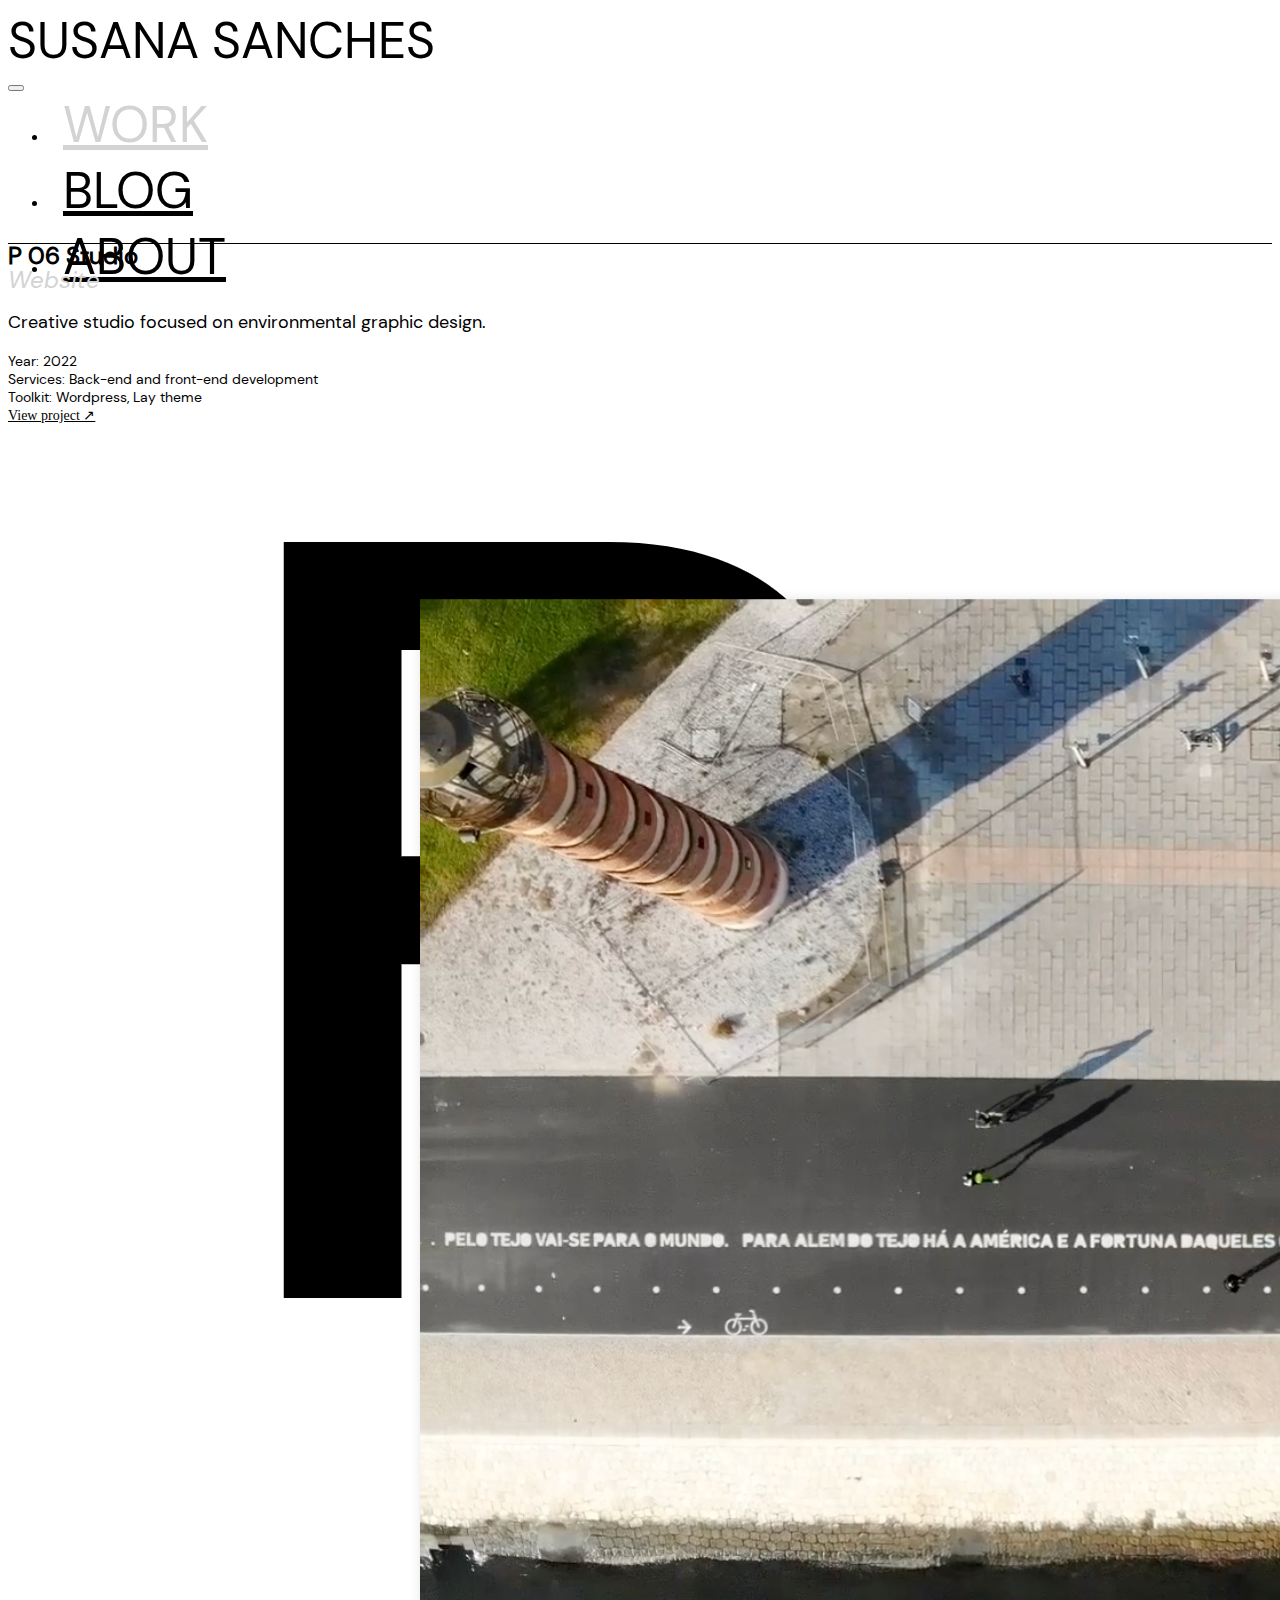
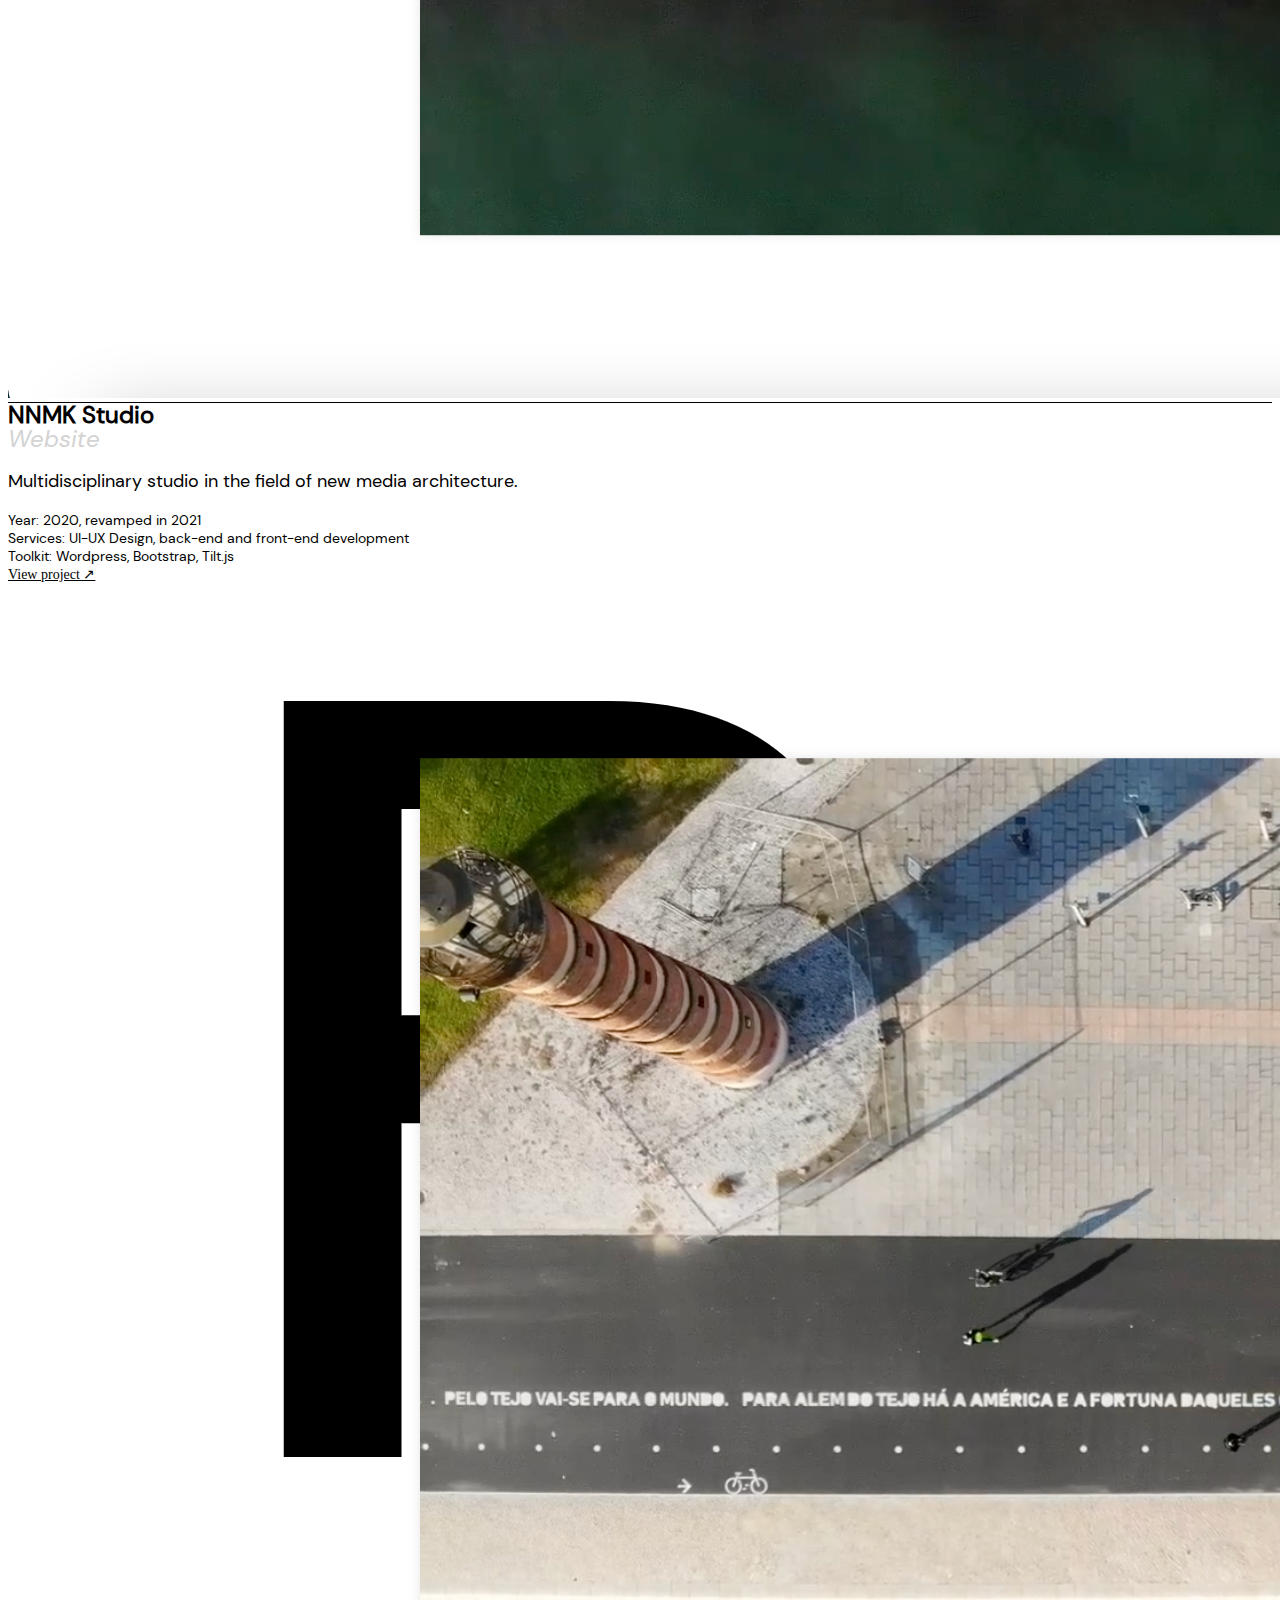
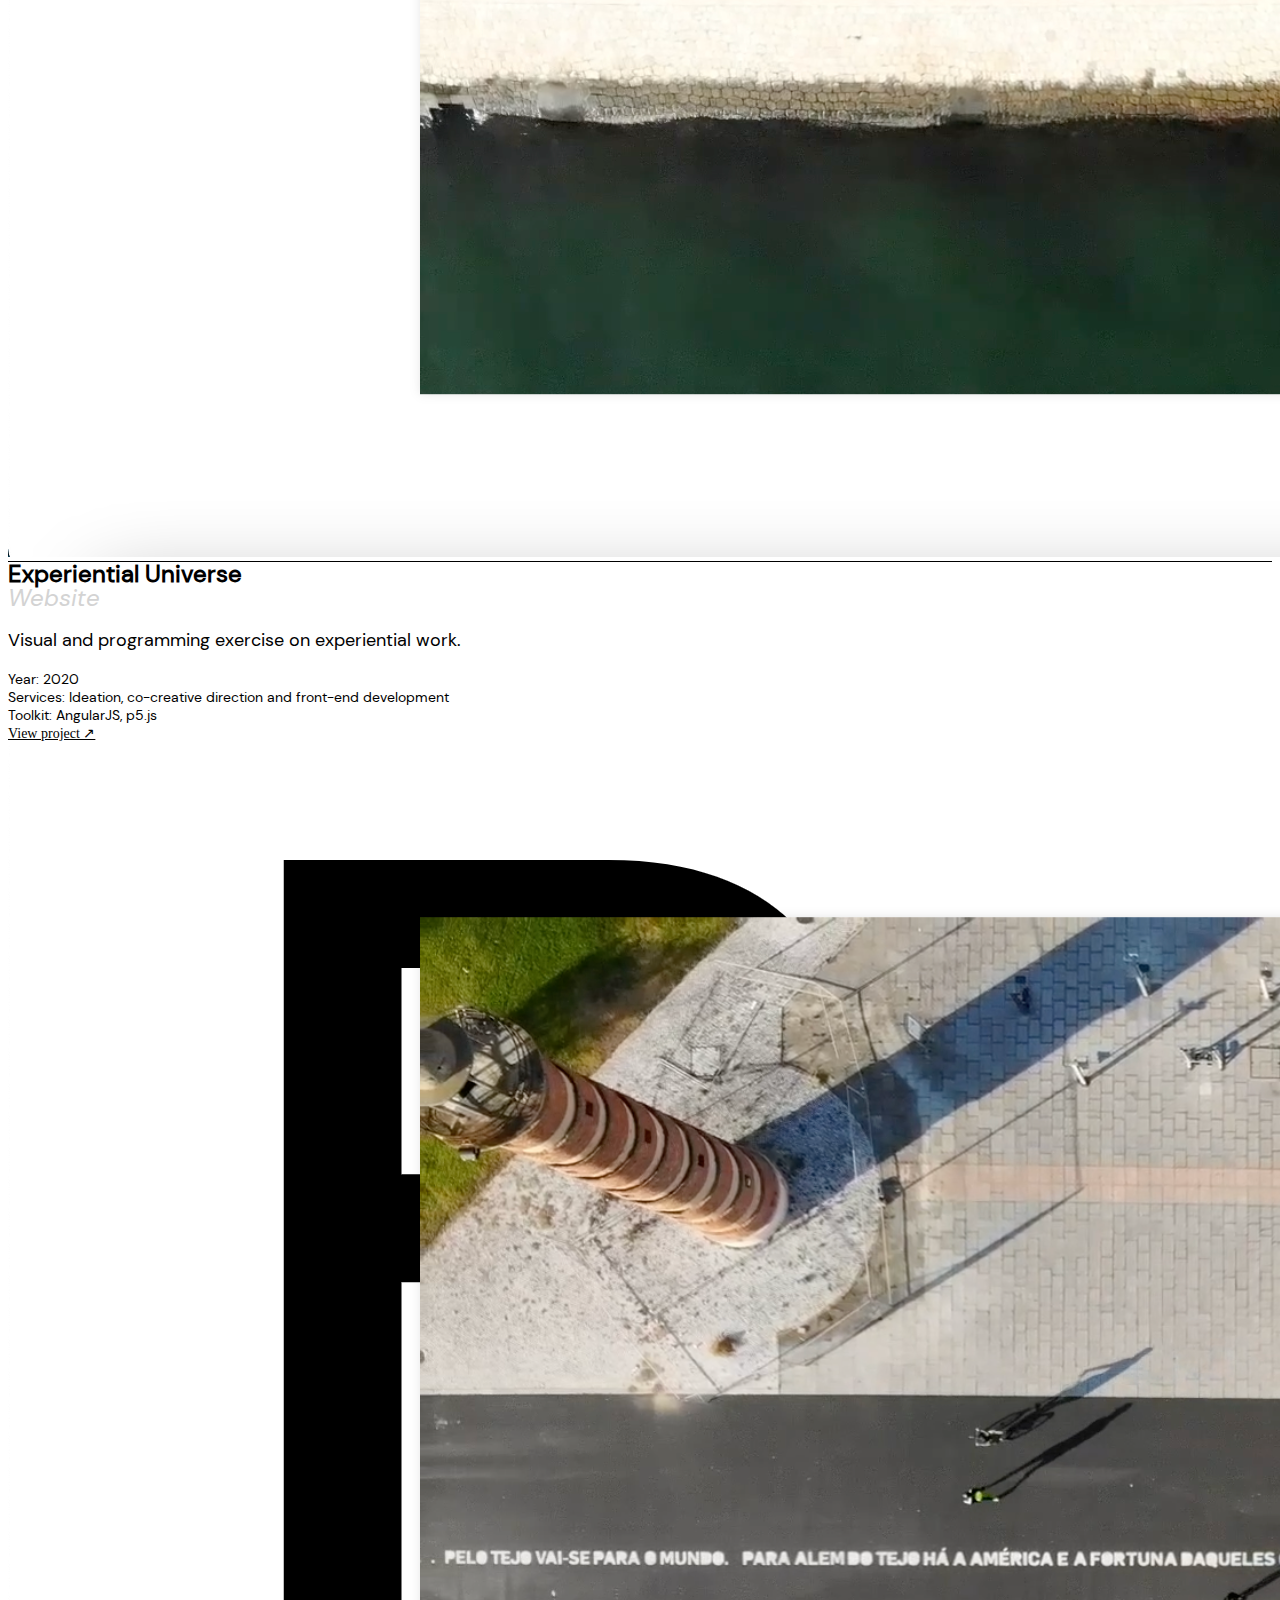
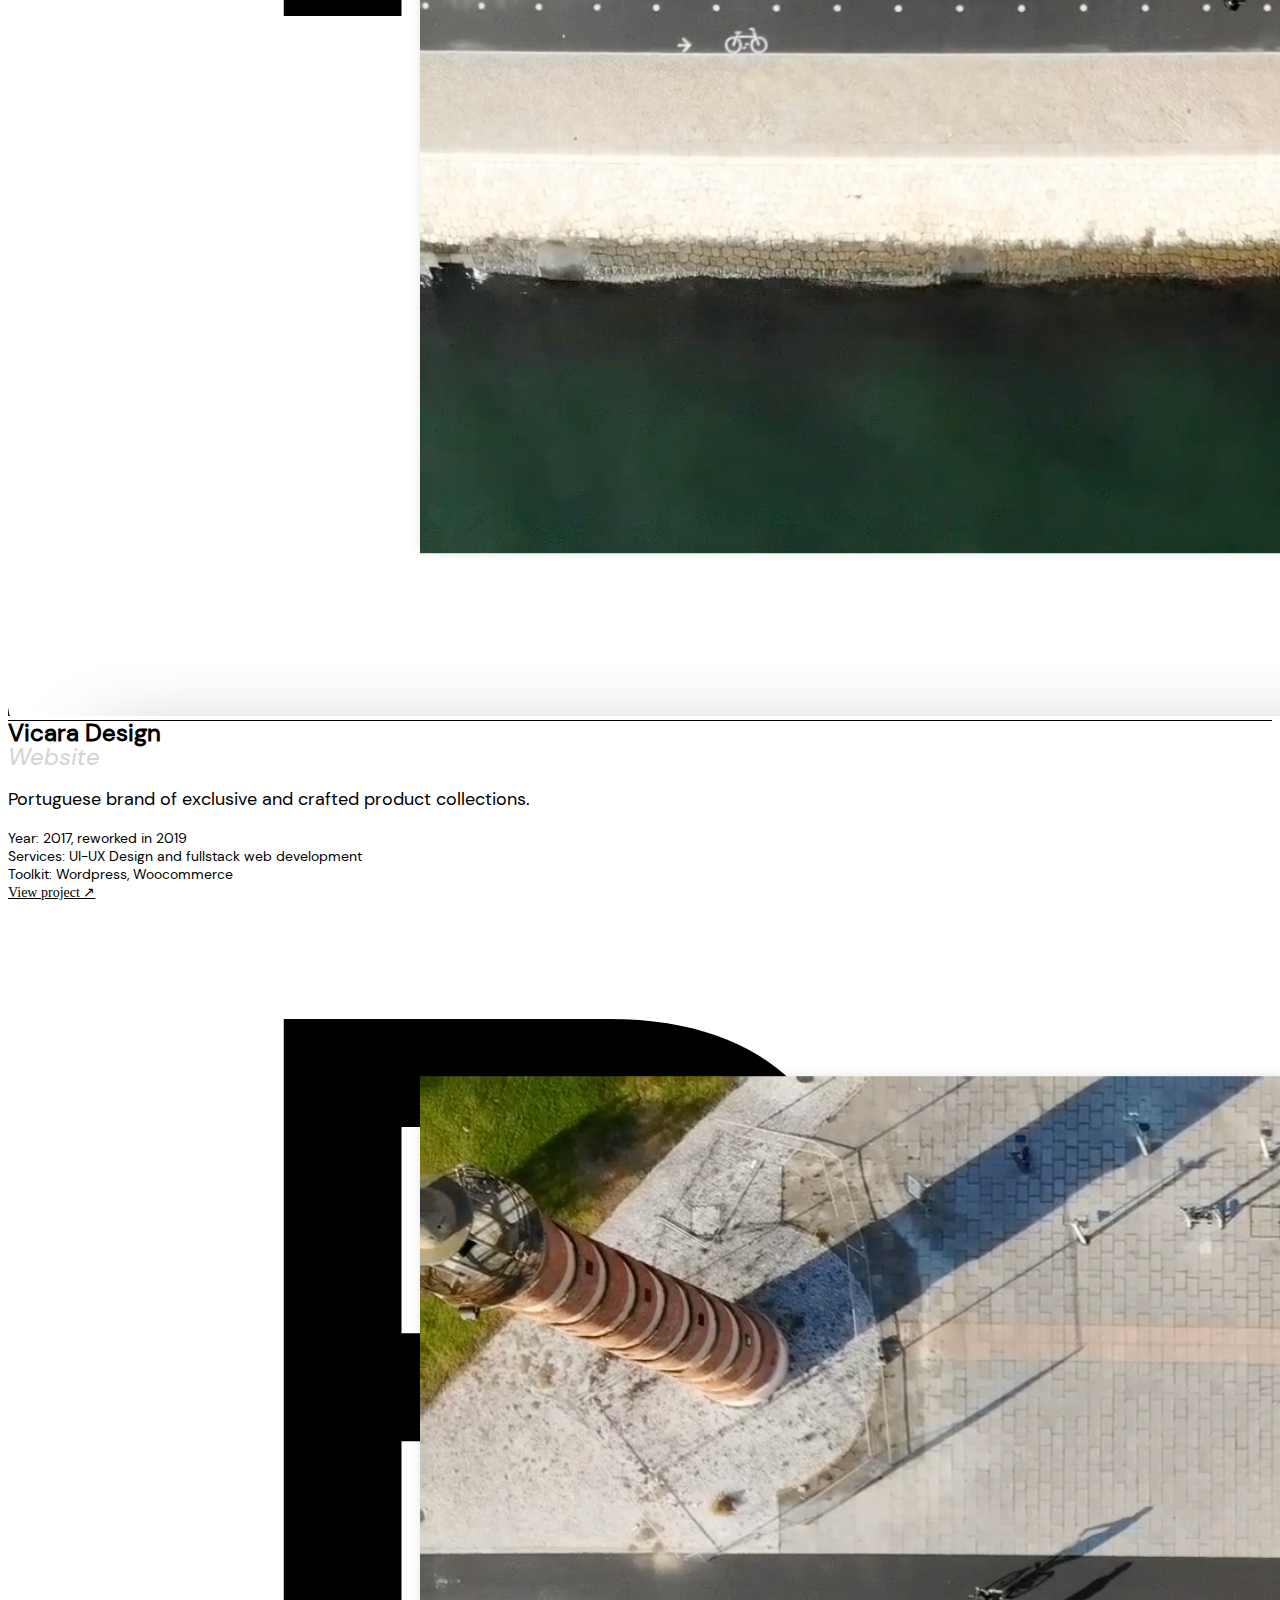
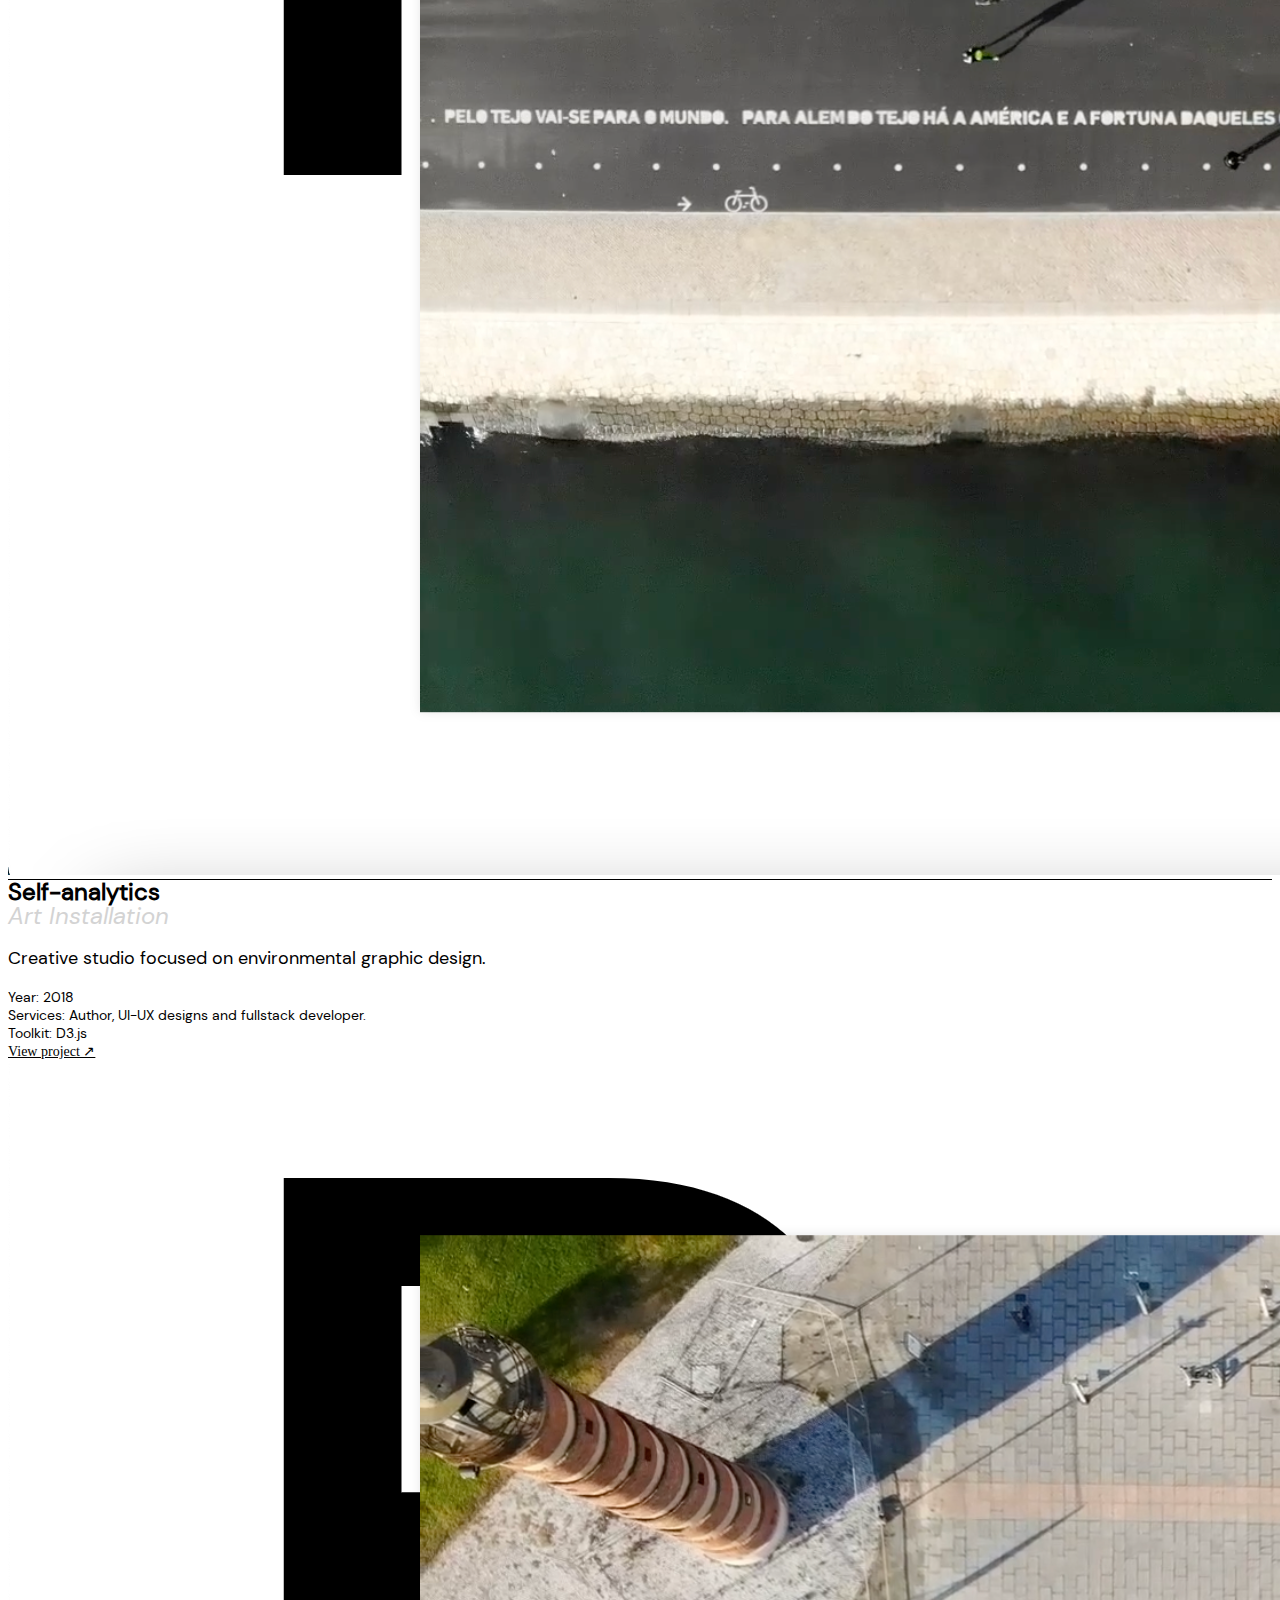
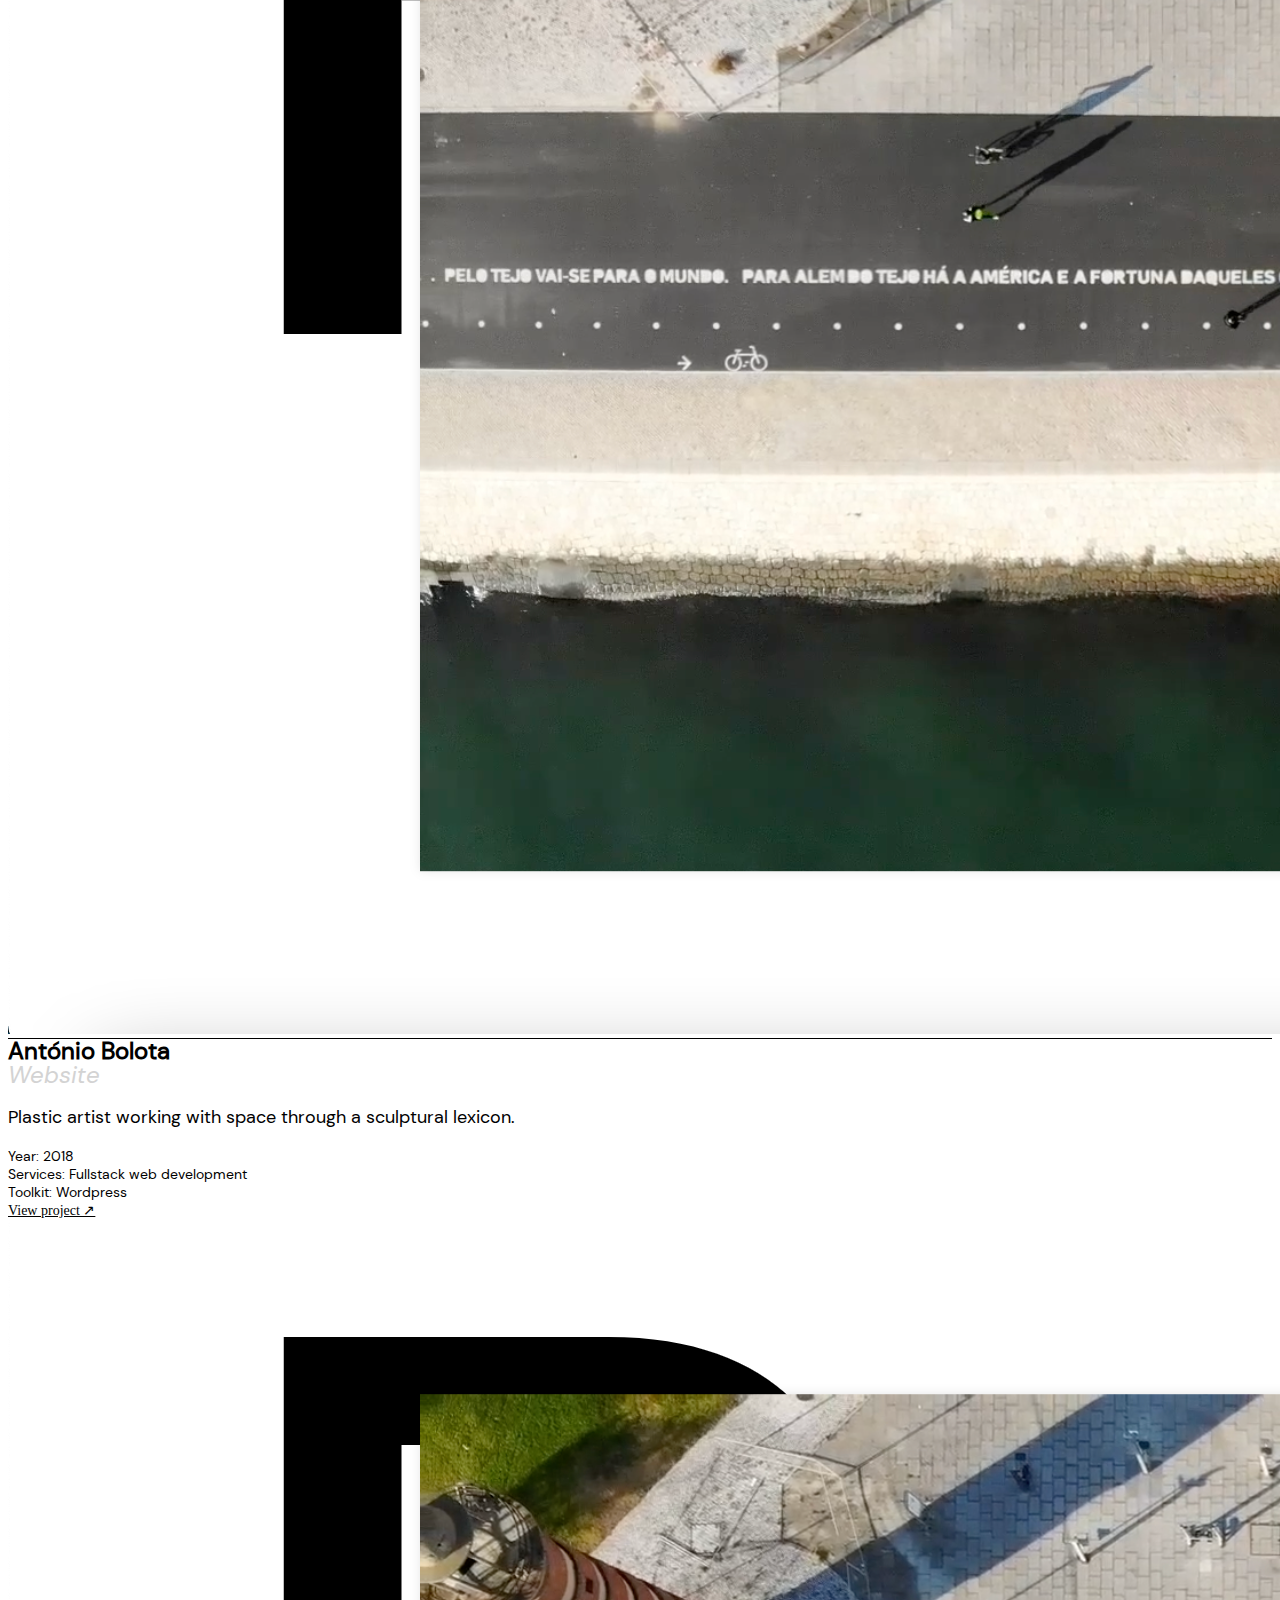
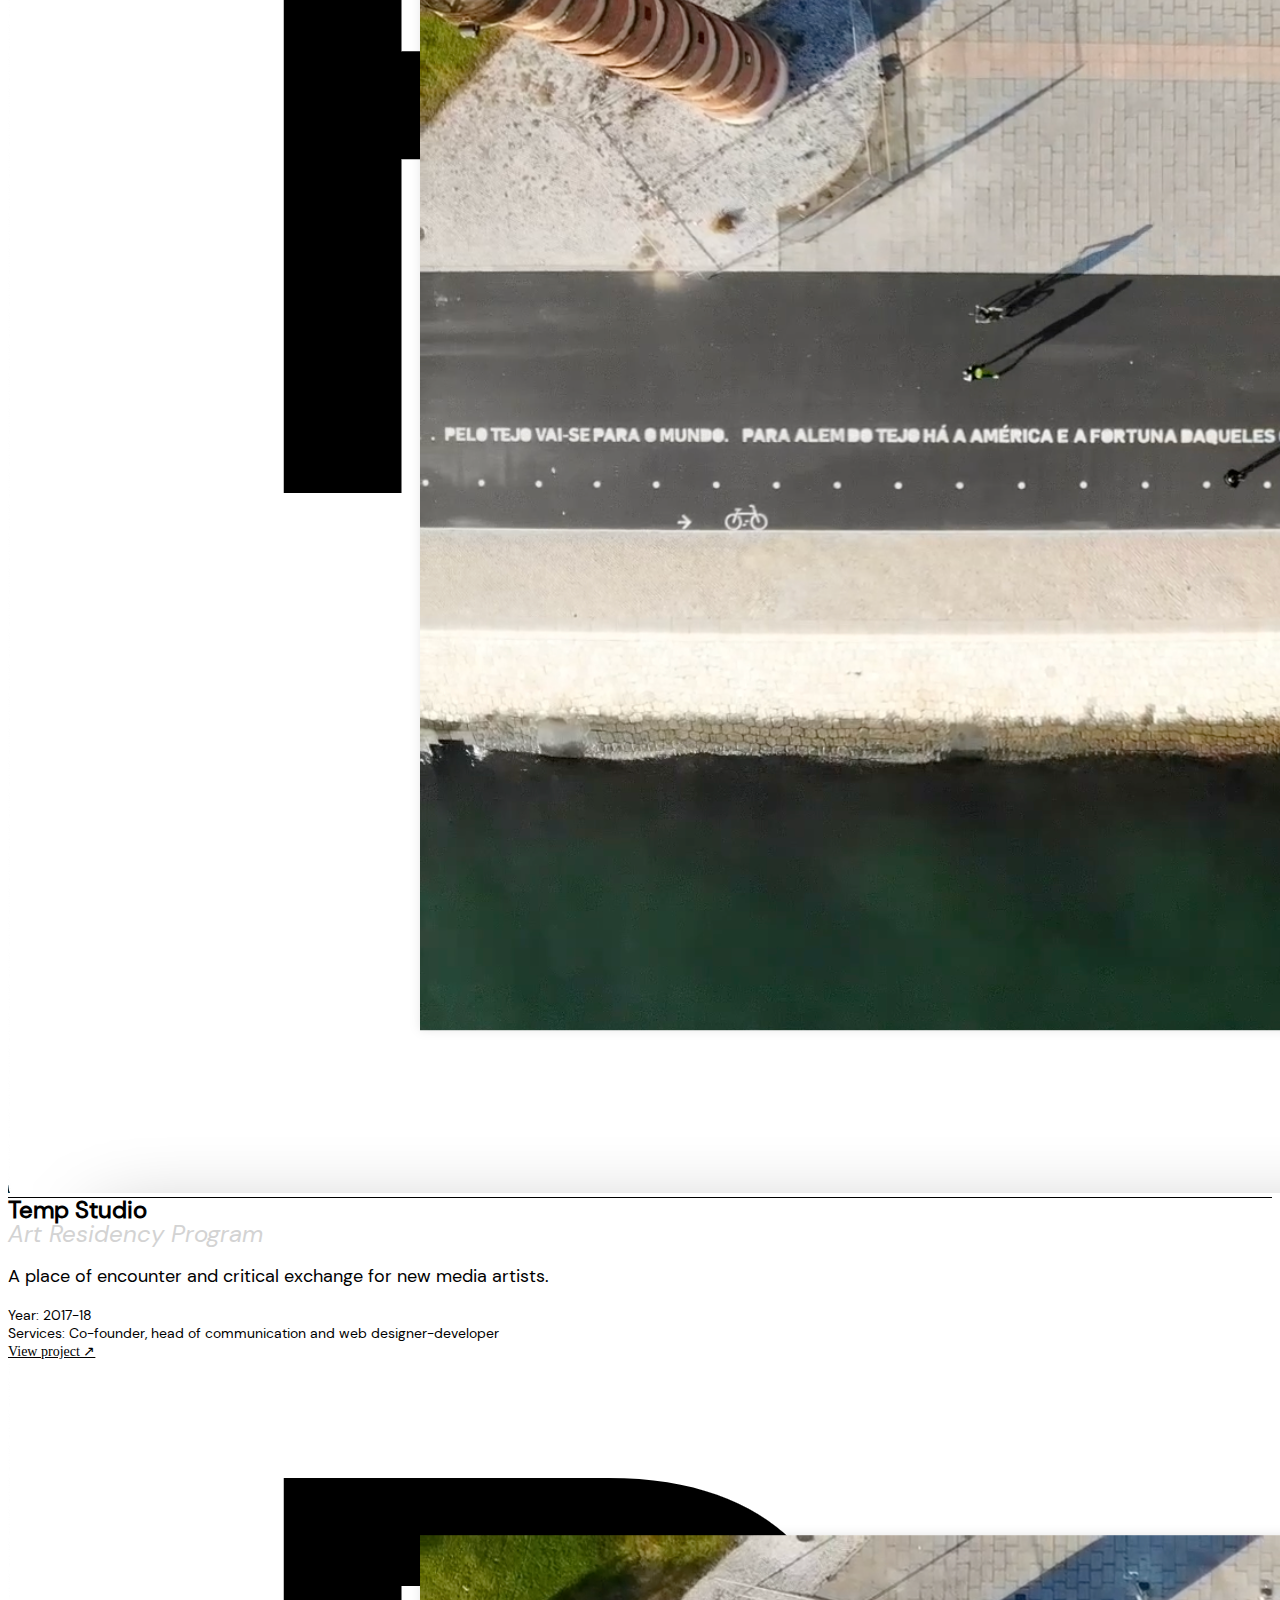
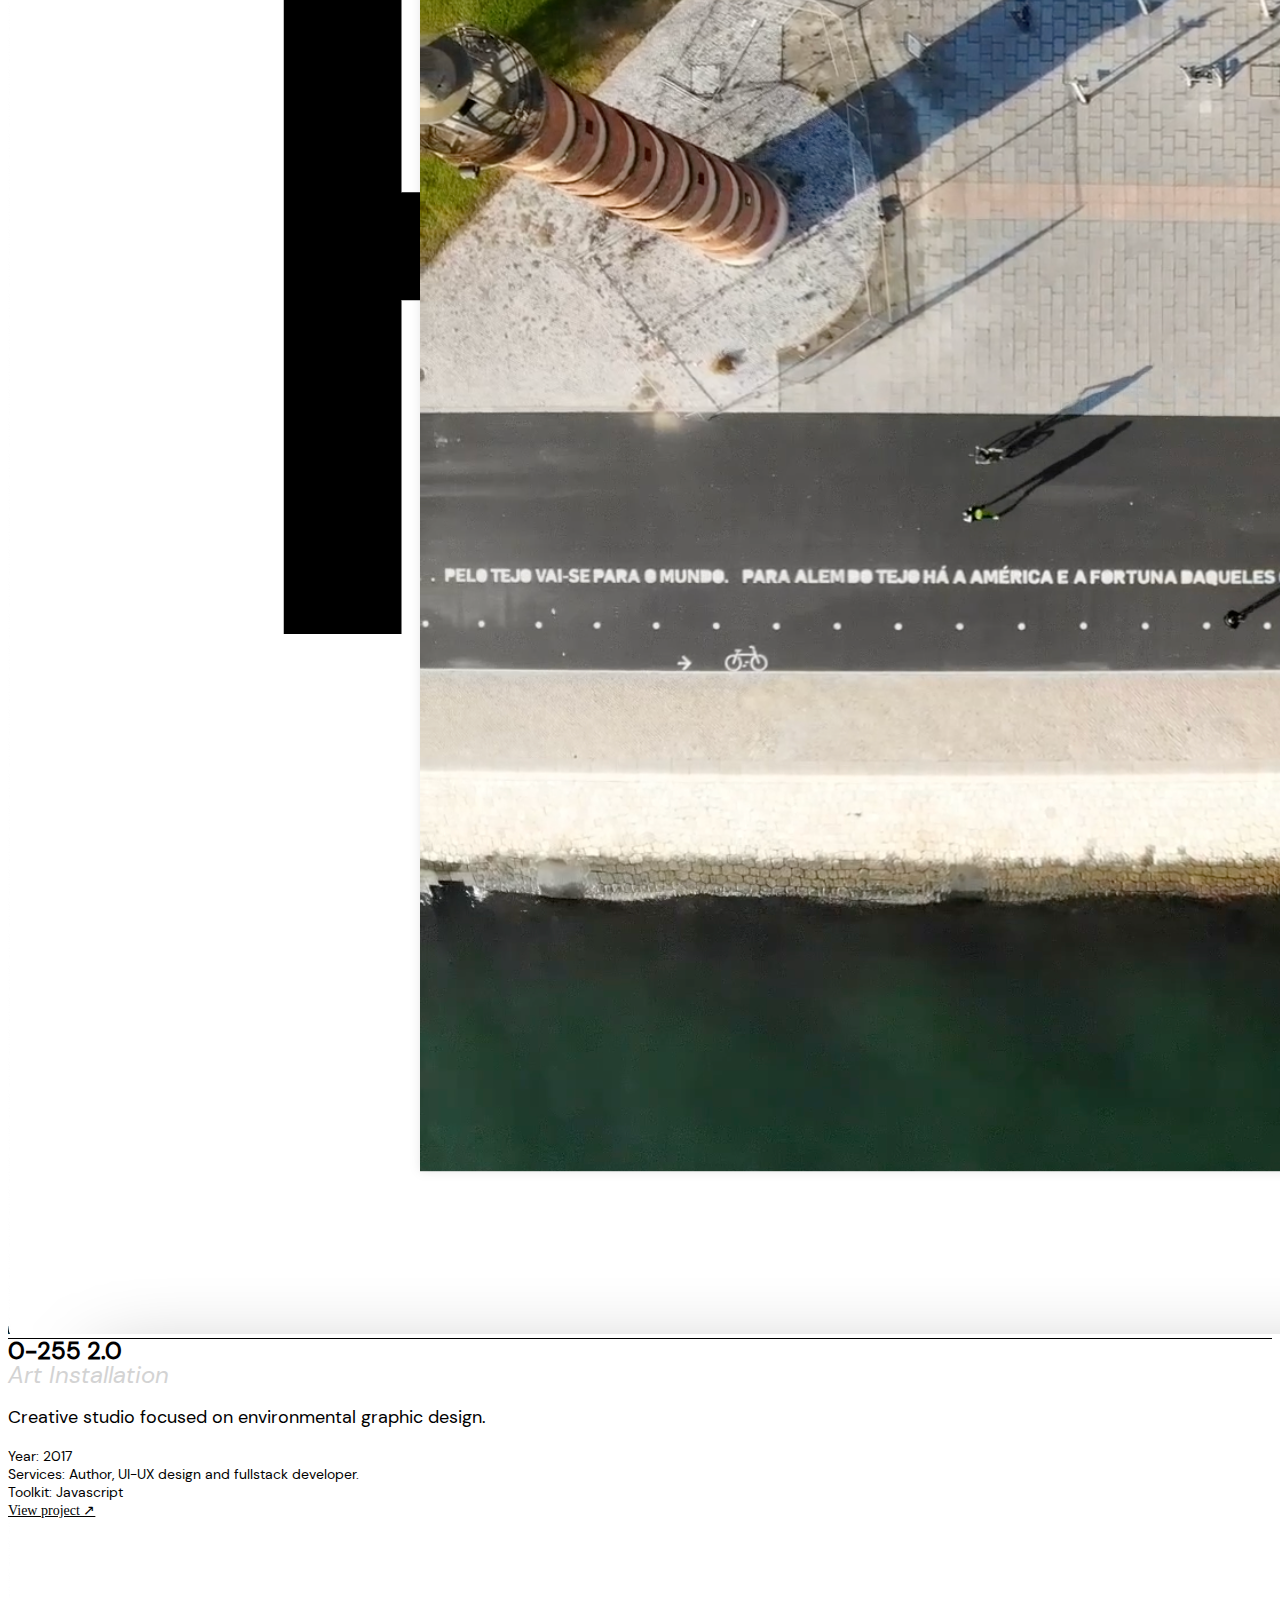
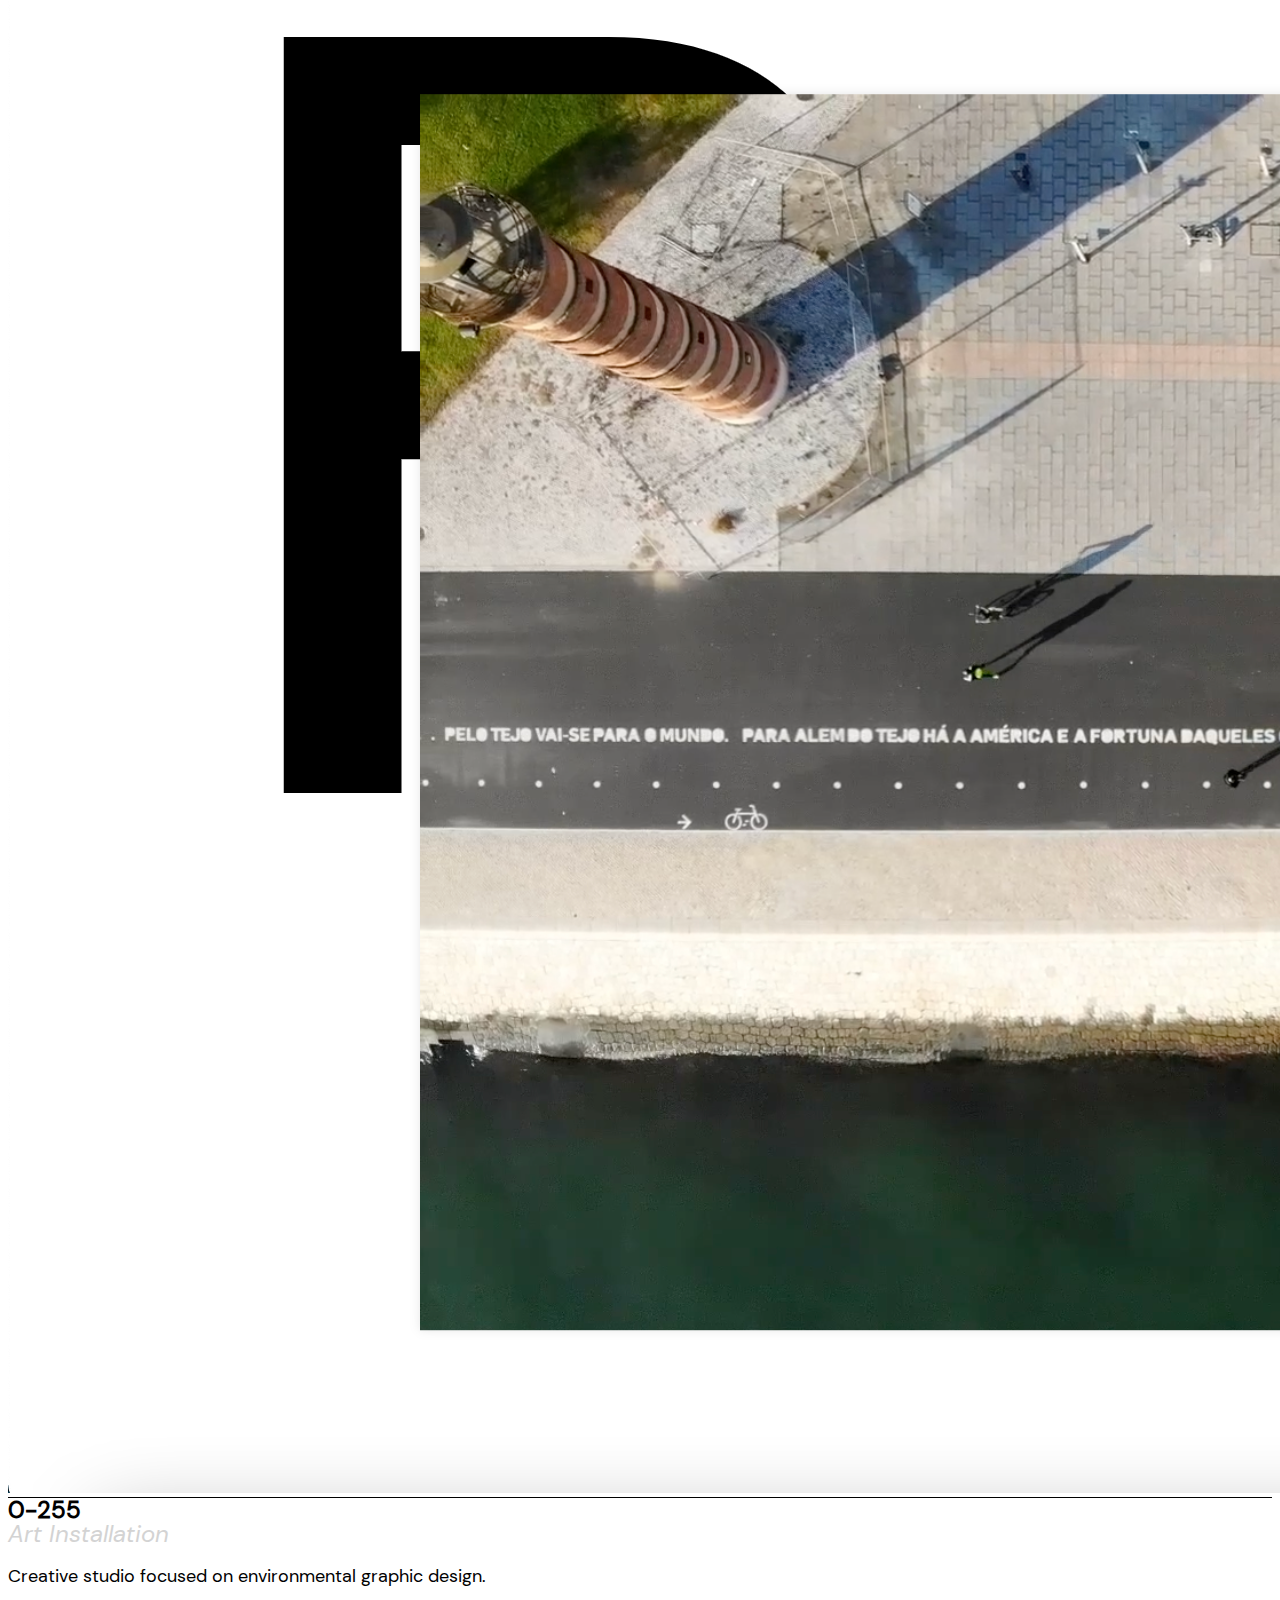
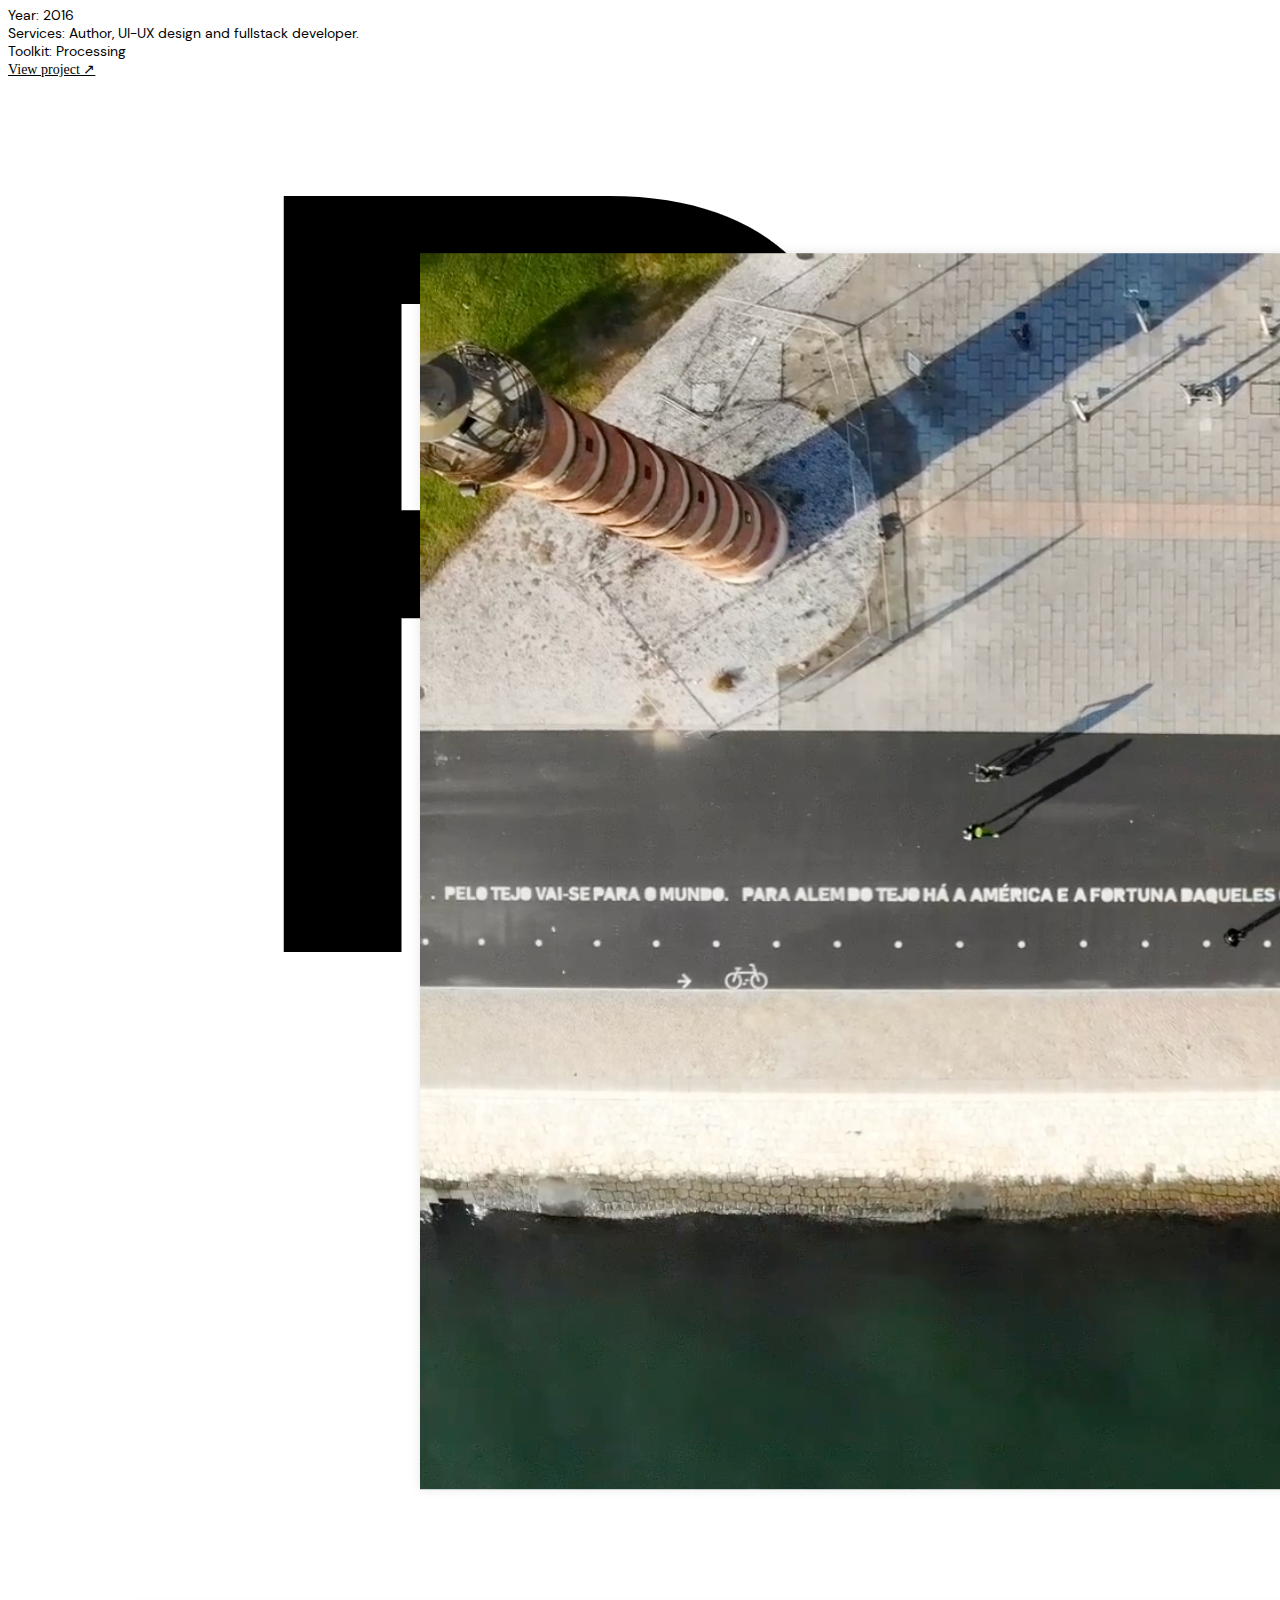
<file: index.html>
<!DOCTYPE html>
<html>
    <head>
        <title>Susana Sanches</title>
        <meta charset="UTF-8">
        <meta name="keywords" content="HTML, CSS, JavaScript">
        <meta name="description" content="Susana Sanches Portfolio">
        <meta name="author" content="Susana Sanches">
        <meta http-equiv="refresh" content="30">
        <meta name="viewport" content="width=device-width, initial-scale=1.0">

        <link href="https://cdn.jsdelivr.net/npm/bootstrap@5.1.3/dist/css/bootstrap.min.css" rel="stylesheet" integrity="sha384-1BmE4kWBq78iYhFldvKuhfTAU6auU8tT94WrHftjDbrCEXSU1oBoqyl2QvZ6jIW3" crossorigin="anonymous">
        <link rel="stylesheet" href="styles/styles.css">
        
    </head>

    <body>

        <nav class="navbar navbar-expand-lg bg-white fixed-top px-3 py-0">
            <h1 class="navbar-brand p-0" href="#">SUSANA SANCHES</h1>
            <button class="navbar-toggler" type="button" data-toggle="collapse" data-target="#navbarNav" aria-controls="navbarNav" aria-expanded="false" aria-label="Toggle navigation">
              <span class="navbar-toggler-icon"></span>
            </button>
            <div class="collapse navbar-collapse" id="navbarNav">
              <ul class="navbar-nav">
                <li class="nav-item active">
                  <a class="nav-link color-gray px-3" href="#">WORK</a>
                </li>
                <li class="nav-item">
                  <a class="nav-link px-3" href="blog.html">BLOG</a>
                </li>
                <li class="nav-item">
                  <a class="nav-link pl-3" href="about.html">ABOUT</a>
                </li>
              </ul>
            </div>
        </nav>

        <article class="content">
            <section class="col-12 row border-top p-3 m-0">
                <div class="col-7 p-0">
                    <div class="d-flex">
                        <h3>P 06 Studio</h3>
                        <p class="project-category px-2">Website</p>
                    </div>
                    <p class="mb-4">Creative studio focused on environmental graphic design.</p>
                    <p class="text-tiny">Year: 2022</p>
                    <p class="text-tiny">Services: Back-end and front-end development</p>
                    <p class="text-tiny mb-4">Toolkit: Wordpress, Lay theme</p>

                    <a class="text-tiny" href="#">View project &nearr;</a>
                </div>
                <div class="col-5 bg-dark p-4">
                    <a href="#"><img class="w-100" src="assets/p06.png"/></a>
                </div>
            </section>

            <section class="col-12 row border-top p-3 m-0">
                <div class="col-7 p-0">
                    <div class="d-flex">
                        <h3>NNMK Studio</h3>
                        <p class="project-category px-2">Website</p>
                    </div>
                    <p class="mb-4">Multidisciplinary studio in the field of new media architecture.</p>
                    <p class="text-tiny">Year: 2020, revamped in 2021</p>
                    <p class="text-tiny">Services: UI-UX Design, back-end and front-end development</p>
                    <p class="text-tiny mb-4">Toolkit: Wordpress, Bootstrap, Tilt.js</p>

                    <a class="text-tiny" href="#">View project &nearr;</a>
                </div>
                <div class="col-5 bg-dark p-4">
                    <img class="w-100" src="assets/p06.png"/>
                </div>
            </section>

            <section class="col-12 row border-top p-3 m-0">
                <div class="col-7 p-0">
                    <div class="d-flex">
                        <h3>Experiential Universe</h3>
                        <p class="project-category px-2">Website</p>
                    </div>
                    <p class="mb-4">Visual and programming exercise on experiential work.</p>
                    <p class="text-tiny">Year: 2020</p>
                    <p class="text-tiny">Services: Ideation, co-creative direction and front-end development</p>
                    <p class="text-tiny mb-4">Toolkit: AngularJS, p5.js</p>

                    <a class="text-tiny" href="#">View project &nearr;</a>
                </div>
                <div class="col-5 bg-dark p-4">
                    <img class="w-100" src="assets/p06.png"/>
                </div>
            </section>

            <section class="col-12 row border-top p-3 m-0">
                <div class="col-7 p-0">
                    <div class="d-flex">
                        <h3>Vicara Design</h3>
                        <p class="project-category px-2">Website</p>
                    </div>
                    <p class="mb-4">Portuguese brand of exclusive and crafted product collections.</p>
                    <p class="text-tiny">Year: 2017, reworked in 2019</p>
                    <p class="text-tiny">Services: UI-UX Design and fullstack web development</p>
                    <p class="text-tiny mb-4">Toolkit: Wordpress, Woocommerce</p>

                    <a class="text-tiny" href="#">View project &nearr;</a>
                </div>
                <div class="col-5 bg-dark p-4">
                    <img class="w-100" src="assets/p06.png"/>
                </div>
            </section>

            <section class="col-12 row border-top p-3 m-0">
                <div class="col-7 p-0">
                    <div class="d-flex">
                        <h3>Self-analytics</h3>
                        <p class="project-category px-2">Art Installation</p>
                    </div>
                    <p class="mb-4">Creative studio focused on environmental graphic design.</p>
                    <p class="text-tiny">Year: 2018</p>
                    <p class="text-tiny">Services: Author, UI-UX designs and fullstack developer.</p>
                    <p class="text-tiny mb-4">Toolkit: D3.js</p>

                    <a class="text-tiny" href="#">View project &nearr;</a>
                </div>
                <div class="col-5 bg-dark p-4">
                    <img class="w-100" src="assets/p06.png"/>
                </div>
            </section>

            <section class="col-12 row border-top p-3 m-0">
                <div class="col-7 p-0">
                    <div class="d-flex">
                        <h3>António Bolota</h3>
                        <p class="project-category px-2">Website</p>
                    </div>
                    <p class="mb-4">Plastic artist working with space through a sculptural lexicon.</p>
                    <p class="text-tiny">Year: 2018</p>
                    <p class="text-tiny">Services: Fullstack web development</p>
                    <p class="text-tiny mb-4">Toolkit: Wordpress</p>

                    <a class="text-tiny" href="#">View project &nearr;</a>
                </div>
                <div class="col-5 bg-dark p-4">
                    <img class="w-100" src="assets/p06.png"/>
                </div>
            </section>

            <section class="col-12 row border-top p-3 m-0">
                <div class="col-7 p-0">
                    <div class="d-flex">
                        <h3>Temp Studio</h3>
                        <p class="project-category px-2">Art Residency Program</p>
                    </div>
                    <p class="mb-4">A place of encounter and critical exchange for new media artists.</p>
                    <p class="text-tiny">Year: 2017-18</p>
                    <p class="text-tiny mb-4">Services: Co-founder, head of communication and web designer-developer</p>
                    
                    <a class="text-tiny" href="#">View project &nearr;</a>
                </div>
                <div class="col-5 bg-dark p-4">
                    <img class="w-100" src="assets/p06.png"/>
                </div>
            </section>

            <section class="col-12 row border-top p-3 m-0">
                <div class="col-7 p-0">
                    <div class="d-flex">
                        <h3>0-255 2.0</h3>
                        <p class="project-category px-2">Art Installation</p>
                    </div>
                    <p class="mb-4">Creative studio focused on environmental graphic design.</p>
                    <p class="text-tiny">Year: 2017</p>
                    <p class="text-tiny">Services: Author, UI-UX design and fullstack developer.</p>
                    <p class="text-tiny mb-4">Toolkit: Javascript</p>

                    <a class="text-tiny" href="#">View project &nearr;</a>
                </div>
                <div class="col-5 bg-dark p-4">
                    <img class="w-100" src="assets/p06.png"/>
                </div>
            </section>

            <section class="col-12 row border-top p-3 m-0">
                <div class="col-7 p-0">
                    <div class="d-flex">
                        <h3>0-255</h3>
                        <p class="project-category px-2">Art Installation</p>
                    </div>
                    <p class="mb-4">Creative studio focused on environmental graphic design.</p>
                    <p class="text-tiny">Year: 2016</p>
                    <p class="text-tiny">Services: Author, UI-UX design and fullstack developer.</p>
                    <p class="text-tiny mb-4">Toolkit: Processing</p>

                    <a class="text-tiny" href="#">View project &nearr;</a>
                </div>
                <div class="col-5 bg-dark p-4">
                    <img class="w-100" src="assets/p06.png"/>
                </div>
            </section>

            <section class="col-12 row border-top p-3 m-0">
                <div class="col-7 p-0">
                    <div class="d-flex">
                        <h3>Captcha-T</h3>
                        <p class="project-category px-2">Art Installation</p>
                    </div>
                    <p class="mb-4">Twitter based reinterpretion of Alan Turing's Imitation Game.</p>
                    <p class="text-tiny">Year: 2016</p>
                    <p class="text-tiny">Services: Co-author</p>
                    <p class="text-tiny mb-4">Toolkit: Twitter API</p>

                    <a class="text-tiny" href="#">View project &nearr;</a>
                </div>
                <div class="col-5 bg-dark p-4">
                    <img class="w-100" src="assets/p06.png"/>
                </div>
            </section>
            
        </article>

        <footer class="border-top p-3">
            <div class="col-6 mb-5 pb-5">
                <p class="text-tiny">For inquiries and collaborations please reach out at <a href="#">hello.susanasanches@gmail.com</a>.</p>
                <p class="text-tiny">Or follow on <a href="#">Instagram</a> and <a href="#">Linkedin</a>.</p>
            </div>
            <div class="col-12 row mt-5 pt-5">
                <div class="col-6">
                    <p class="text-tiny">© 2022 All rights reserved</p>
                </div>
                <div class="col-6">
                    <a class="text-tiny">Back to top &uarr;</a>
                </div>
            </div>

            <script src="https://cdn.jsdelivr.net/npm/@popperjs/core@2.10.2/dist/umd/popper.min.js" integrity="sha384-7+zCNj/IqJ95wo16oMtfsKbZ9ccEh31eOz1HGyDuCQ6wgnyJNSYdrPa03rtR1zdB" crossorigin="anonymous"></script>   
            <script src="https://cdn.jsdelivr.net/npm/bootstrap@5.1.3/dist/js/bootstrap.min.js" integrity="sha384-QJHtvGhmr9XOIpI6YVutG+2QOK9T+ZnN4kzFN1RtK3zEFEIsxhlmWl5/YESvpZ13" crossorigin="anonymous"></script>
        </footer>
    </body>
</html>
</file>
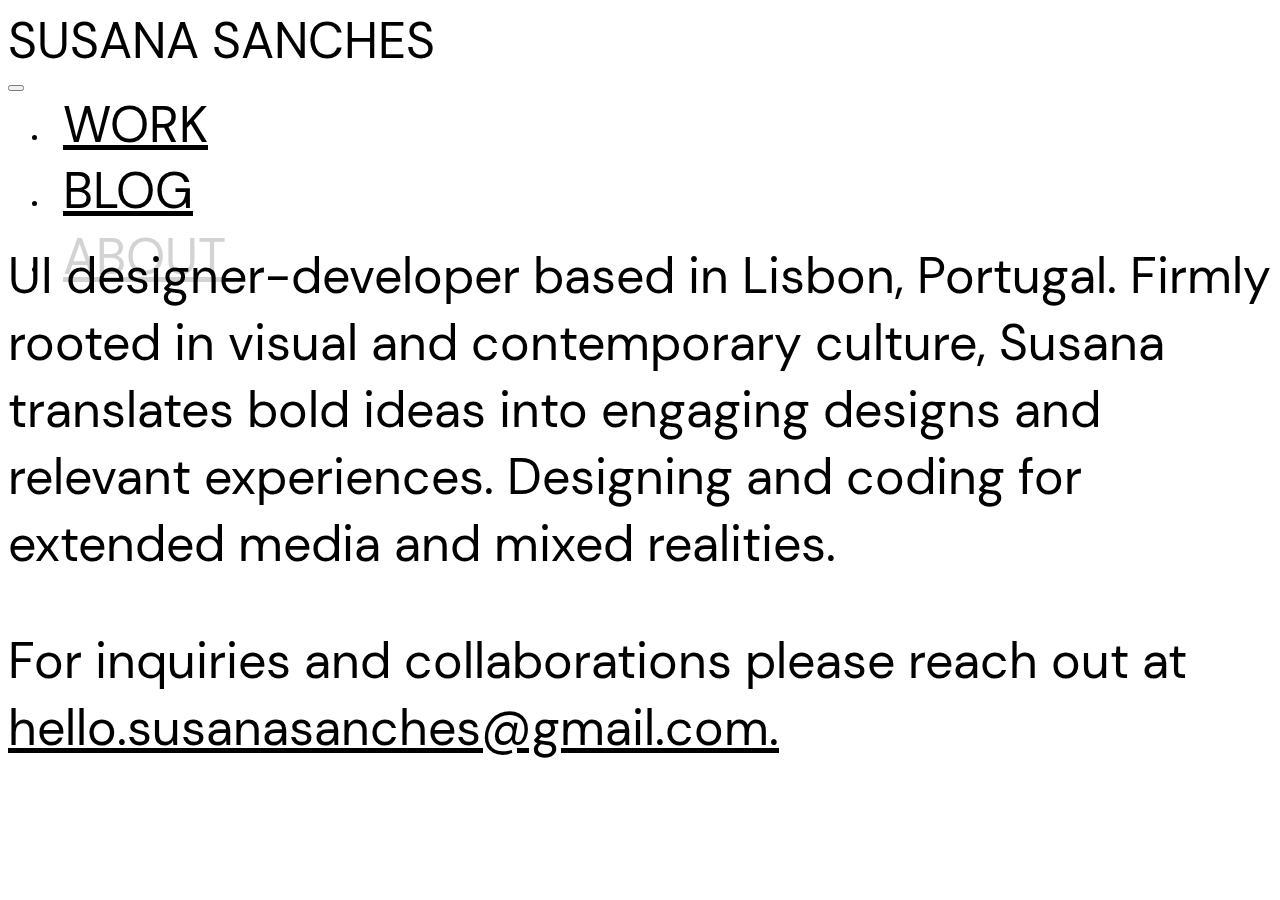
<file: about.html>
<!DOCTYPE html>
<html>
    <head>
        <title>About</title>
        <meta charset="UTF-8">
        <meta name="keywords" content="HTML, CSS, JavaScript">
        <meta name="description" content="Susana Sanches Portfolio">
        <meta name="author" content="Susana Sanches">
        <meta http-equiv="refresh" content="30">
        <meta name="viewport" content="width=device-width, initial-scale=1.0">

        <link href="https://cdn.jsdelivr.net/npm/bootstrap@5.1.3/dist/css/bootstrap.min.css" rel="stylesheet" integrity="sha384-1BmE4kWBq78iYhFldvKuhfTAU6auU8tT94WrHftjDbrCEXSU1oBoqyl2QvZ6jIW3" crossorigin="anonymous">
        <link rel="stylesheet" href="styles/styles.css">
        
    </head>

    <body>

        <nav class="navbar navbar-expand-lg bg-white fixed-top px-3 py-0">
            <h1 class="navbar-brand p-0" href="#">SUSANA SANCHES</h1>
            <button class="navbar-toggler" type="button" data-toggle="collapse" data-target="#navbarNav" aria-controls="navbarNav" aria-expanded="false" aria-label="Toggle navigation">
              <span class="navbar-toggler-icon"></span>
            </button>
            <div class="collapse navbar-collapse" id="navbarNav">
              <ul class="navbar-nav">
                <li class="nav-item active">
                  <a class="nav-link px-3" href="#">WORK</a>
                </li>
                <li class="nav-item">
                  <a class="nav-link px-3" href="#">BLOG</a>
                </li>
                <li class="nav-item">
                  <a class="nav-link color-gray pl-3" href="#">ABOUT</a>
                </li>
              </ul>
            </div>
        </nav>

        <article class="content">
            <section class="col-12 row px-3 m-0">
                <p class="text-big p-0">UI designer-developer based in Lisbon, Portugal. Firmly rooted in visual 
                    and contemporary culture, Susana translates bold ideas into engaging designs and relevant 
                    experiences. Designing and coding for extended media and mixed realities.</p> 
                <p class="text-big p-0">For inquiries and collaborations please reach out at <a href="#">hello.susanasanches@gmail.com.</a></p>
            </section>

        </article>

        <footer>
            <script src="https://cdn.jsdelivr.net/npm/@popperjs/core@2.10.2/dist/umd/popper.min.js" integrity="sha384-7+zCNj/IqJ95wo16oMtfsKbZ9ccEh31eOz1HGyDuCQ6wgnyJNSYdrPa03rtR1zdB" crossorigin="anonymous"></script>   
            <script src="https://cdn.jsdelivr.net/npm/bootstrap@5.1.3/dist/js/bootstrap.min.js" integrity="sha384-QJHtvGhmr9XOIpI6YVutG+2QOK9T+ZnN4kzFN1RtK3zEFEIsxhlmWl5/YESvpZ13" crossorigin="anonymous"></script>
        </footer>
    </body>
</html>
</file>
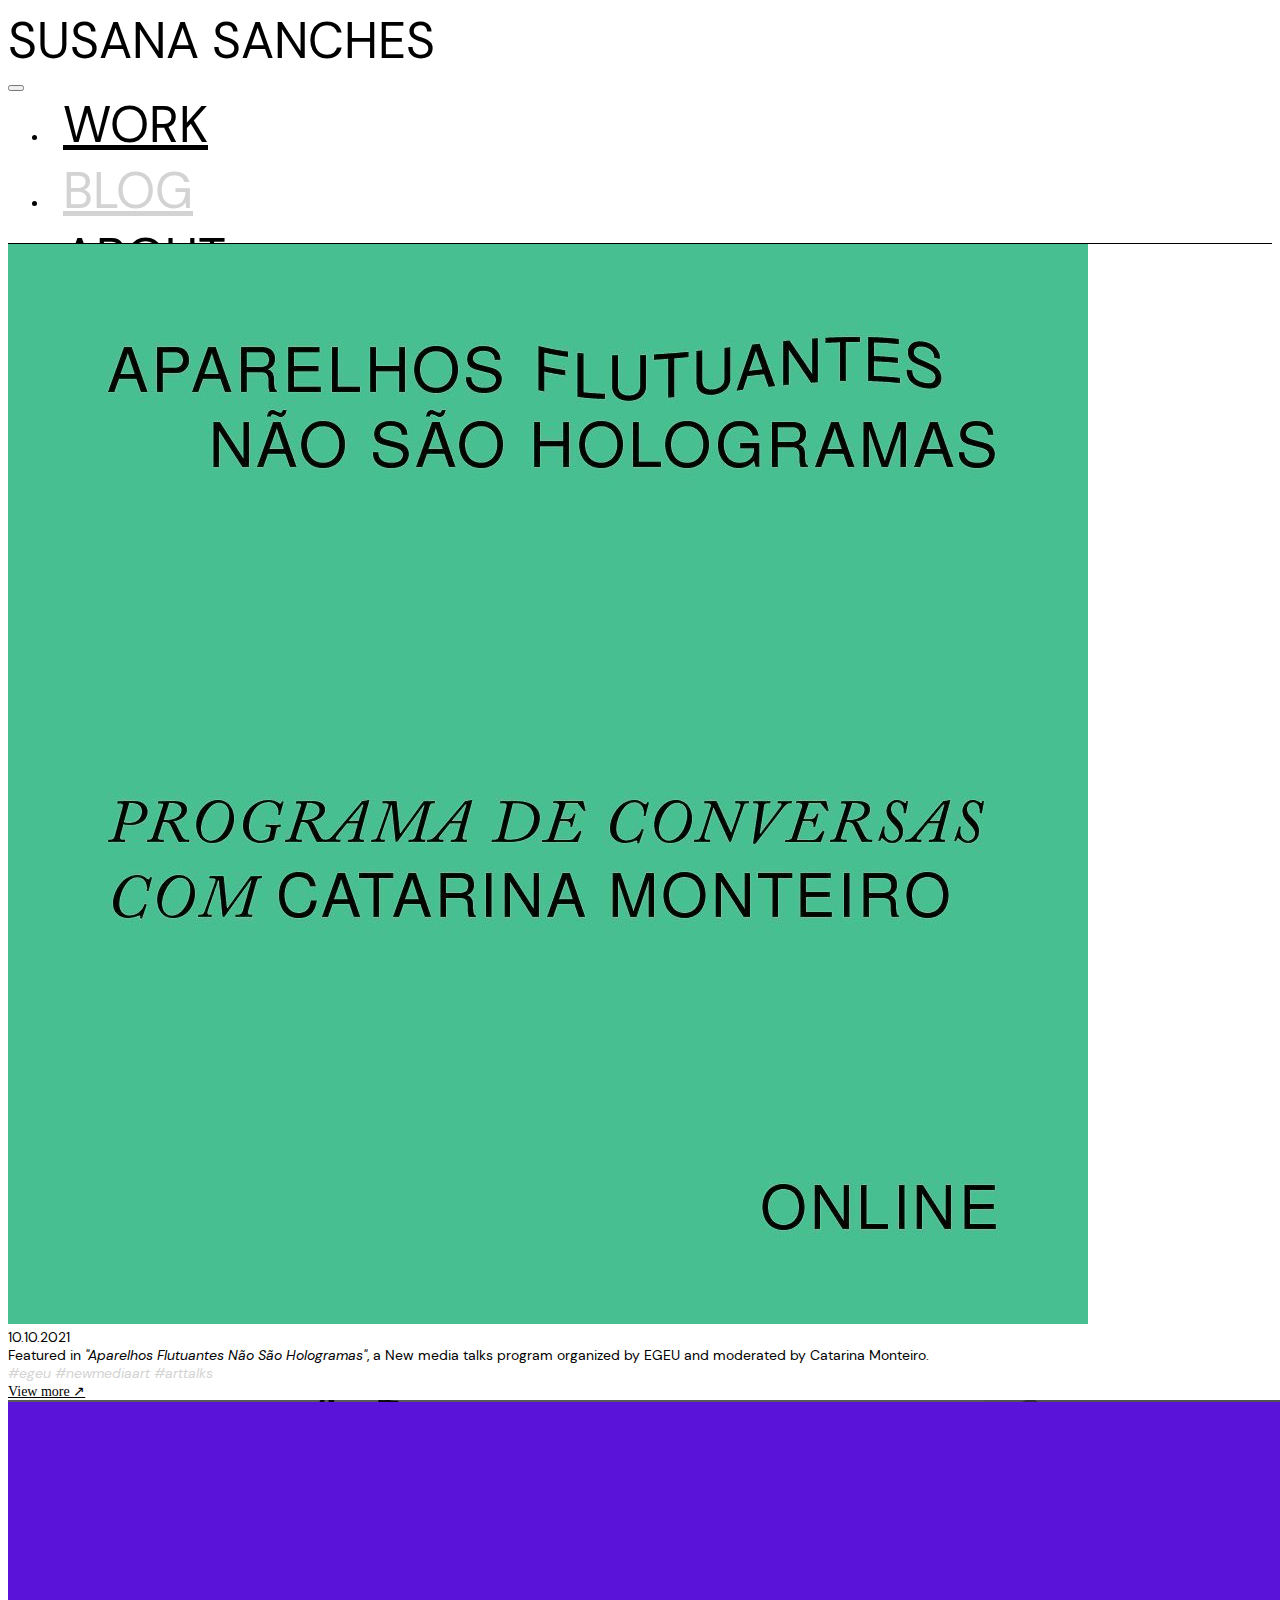
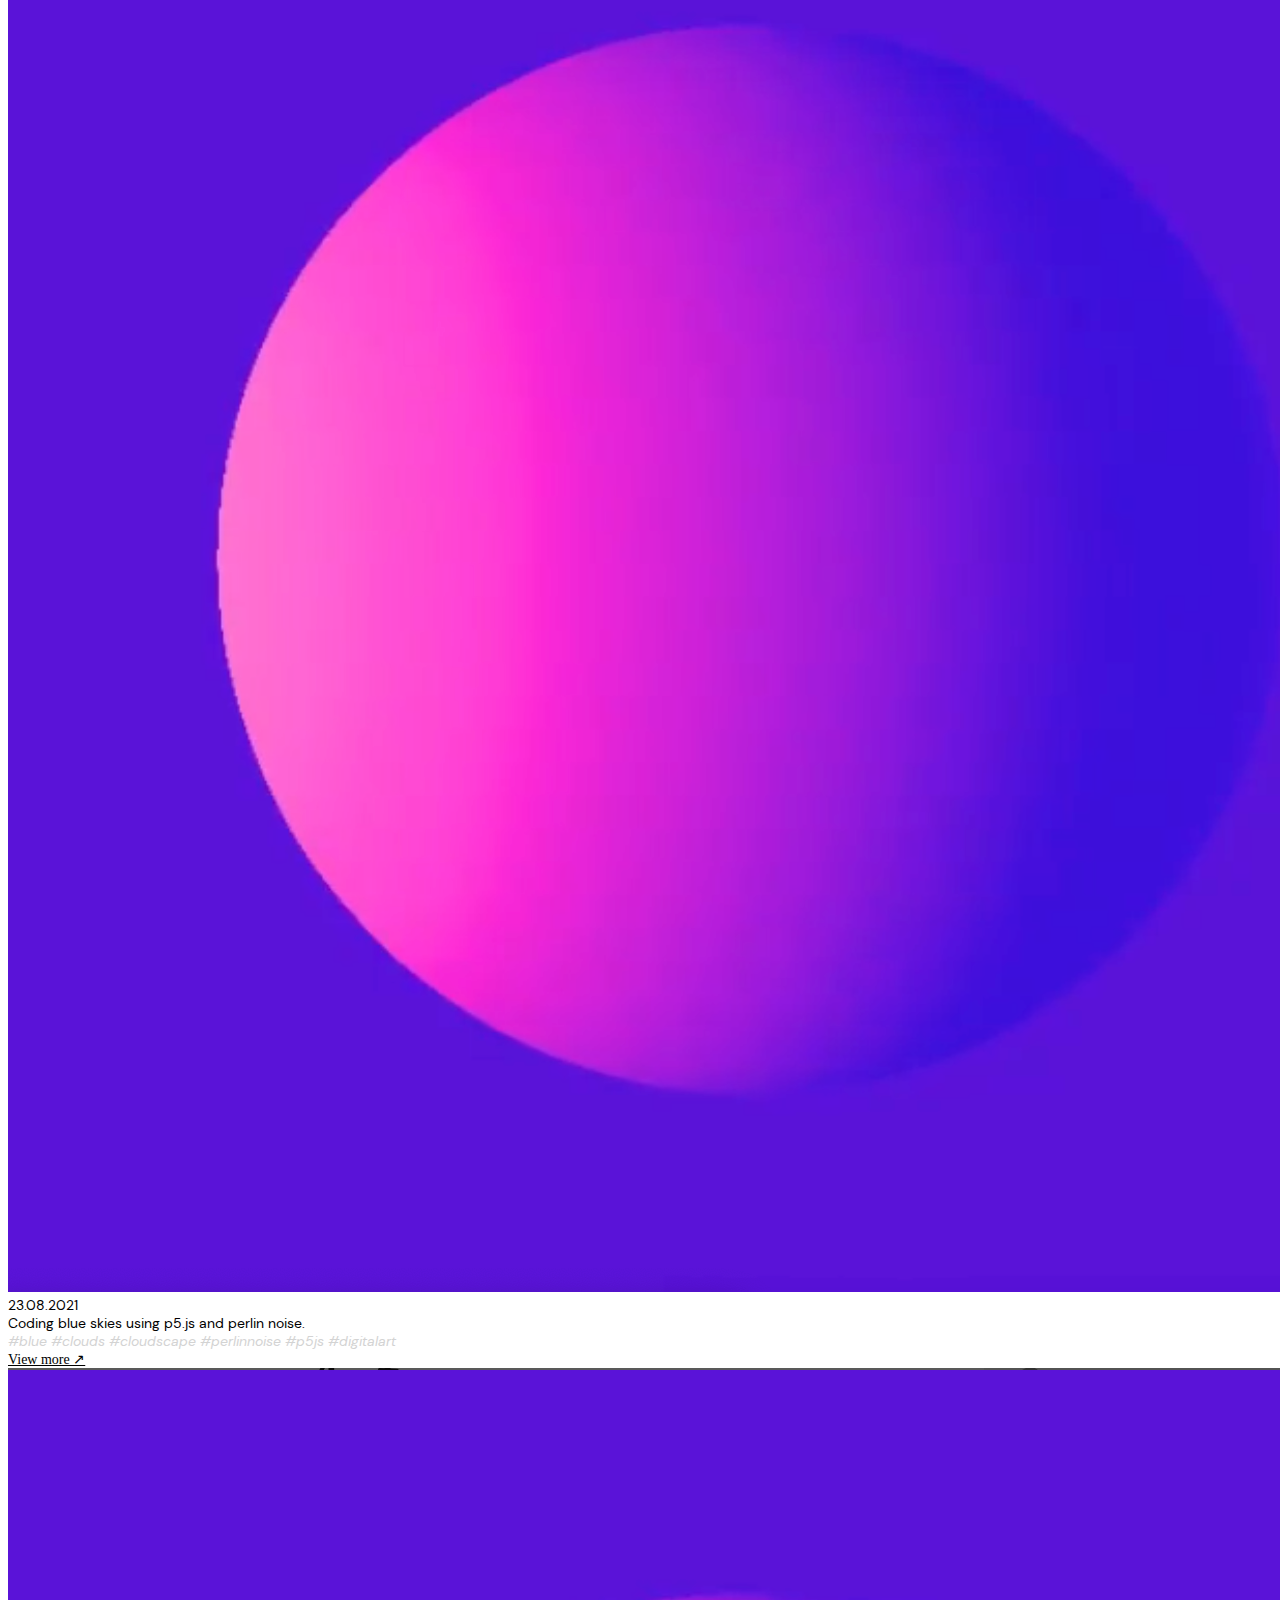
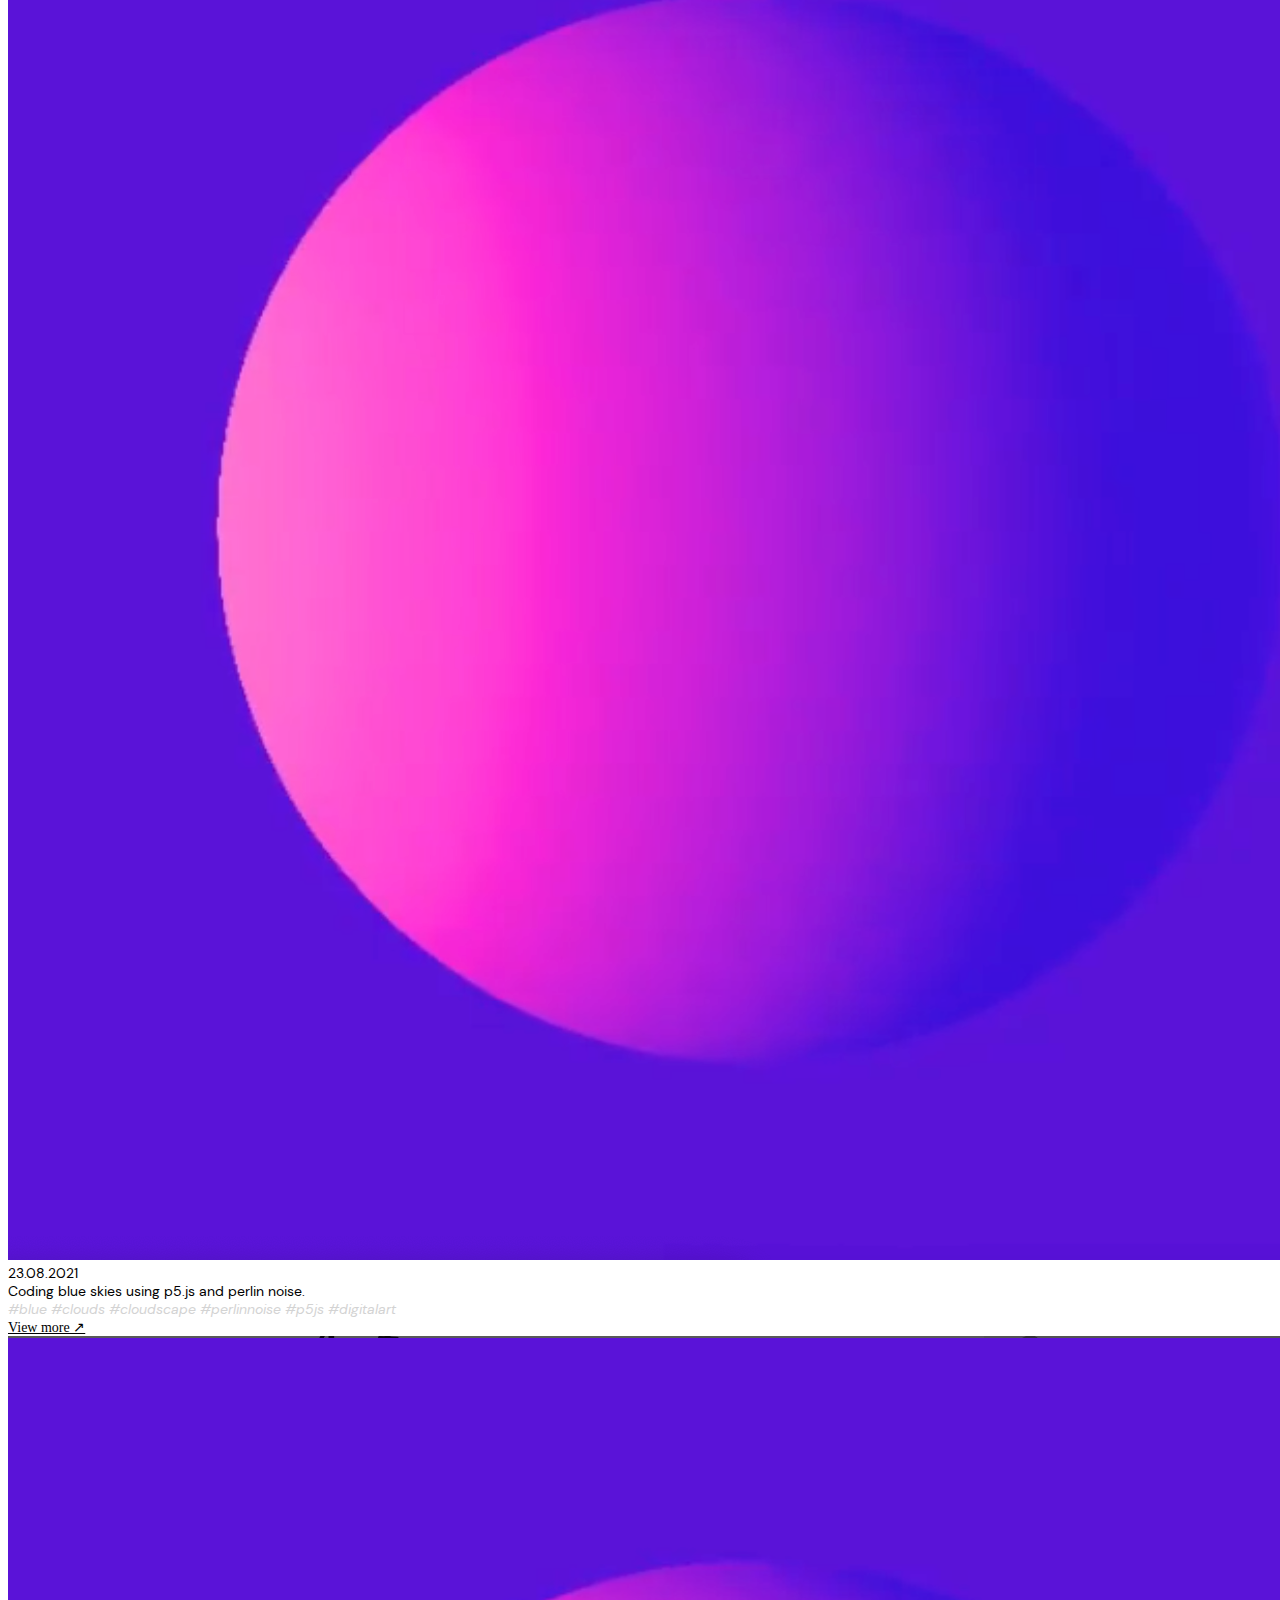
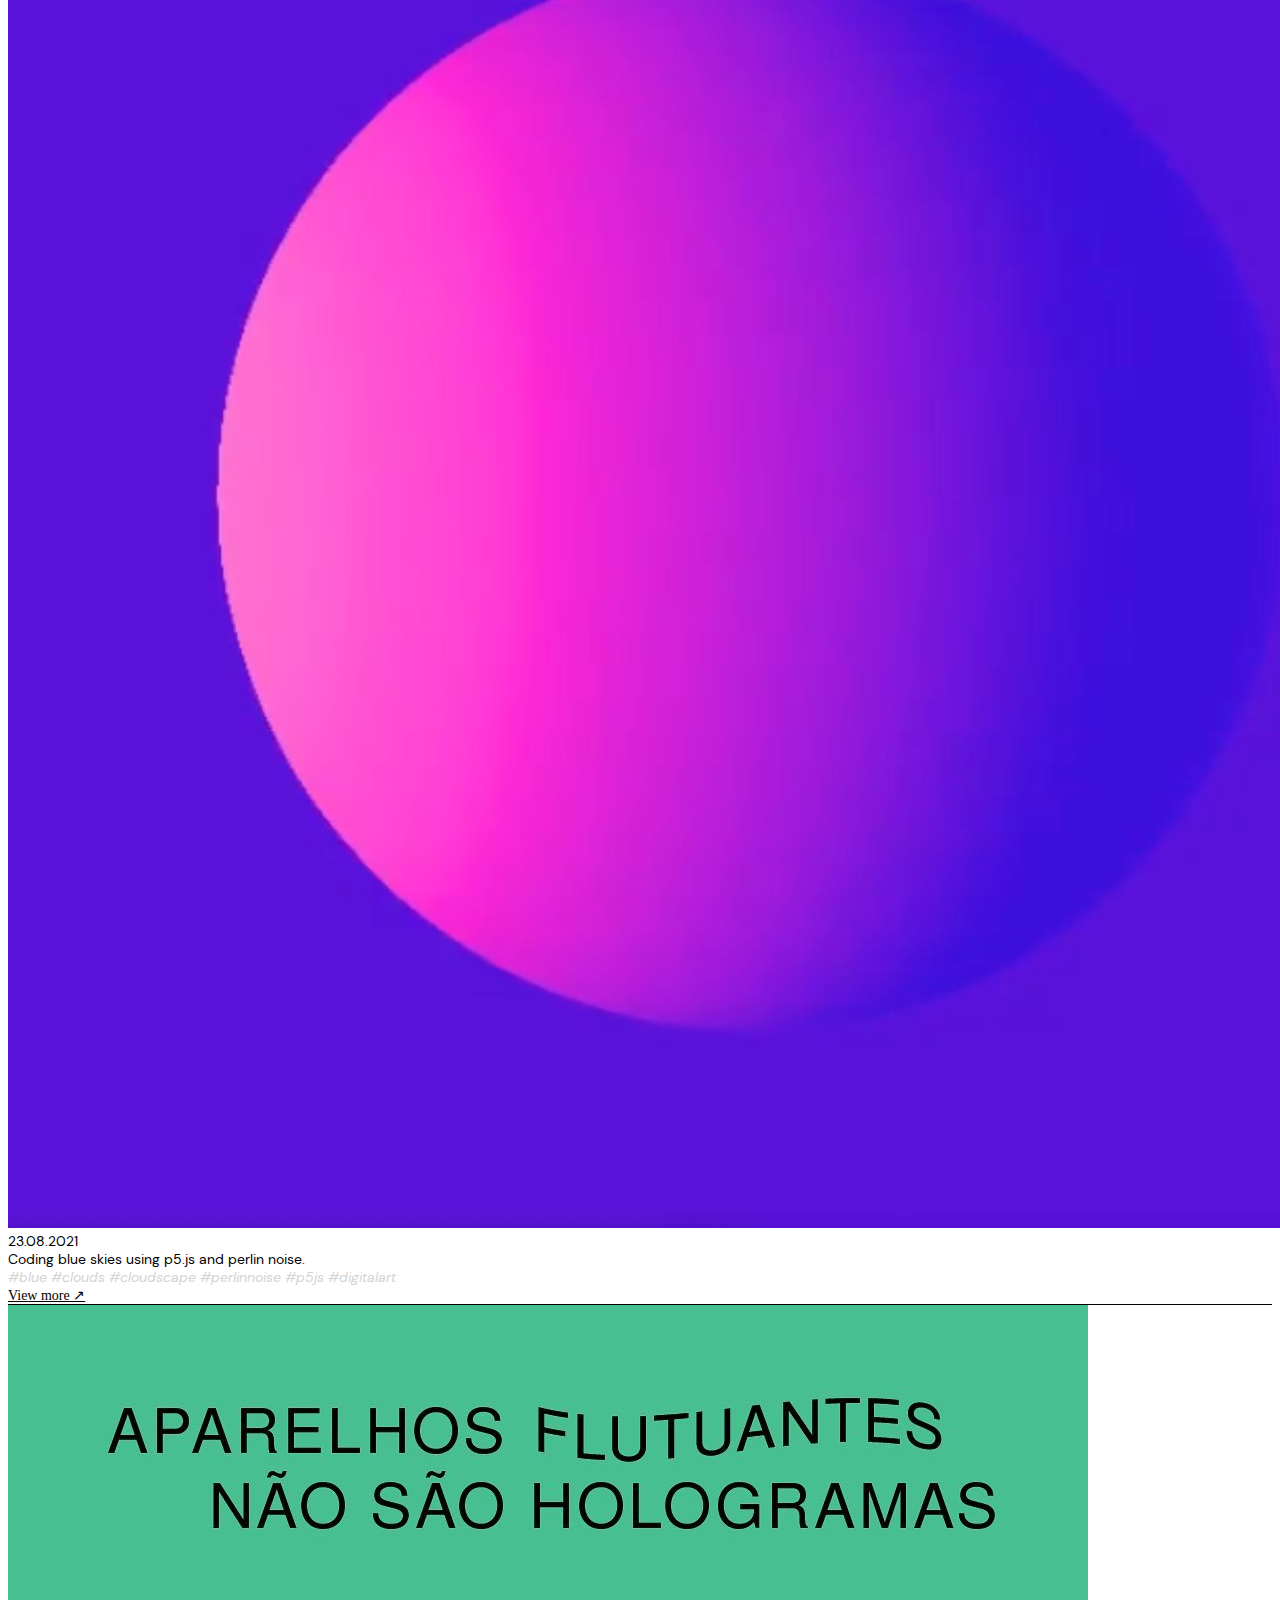
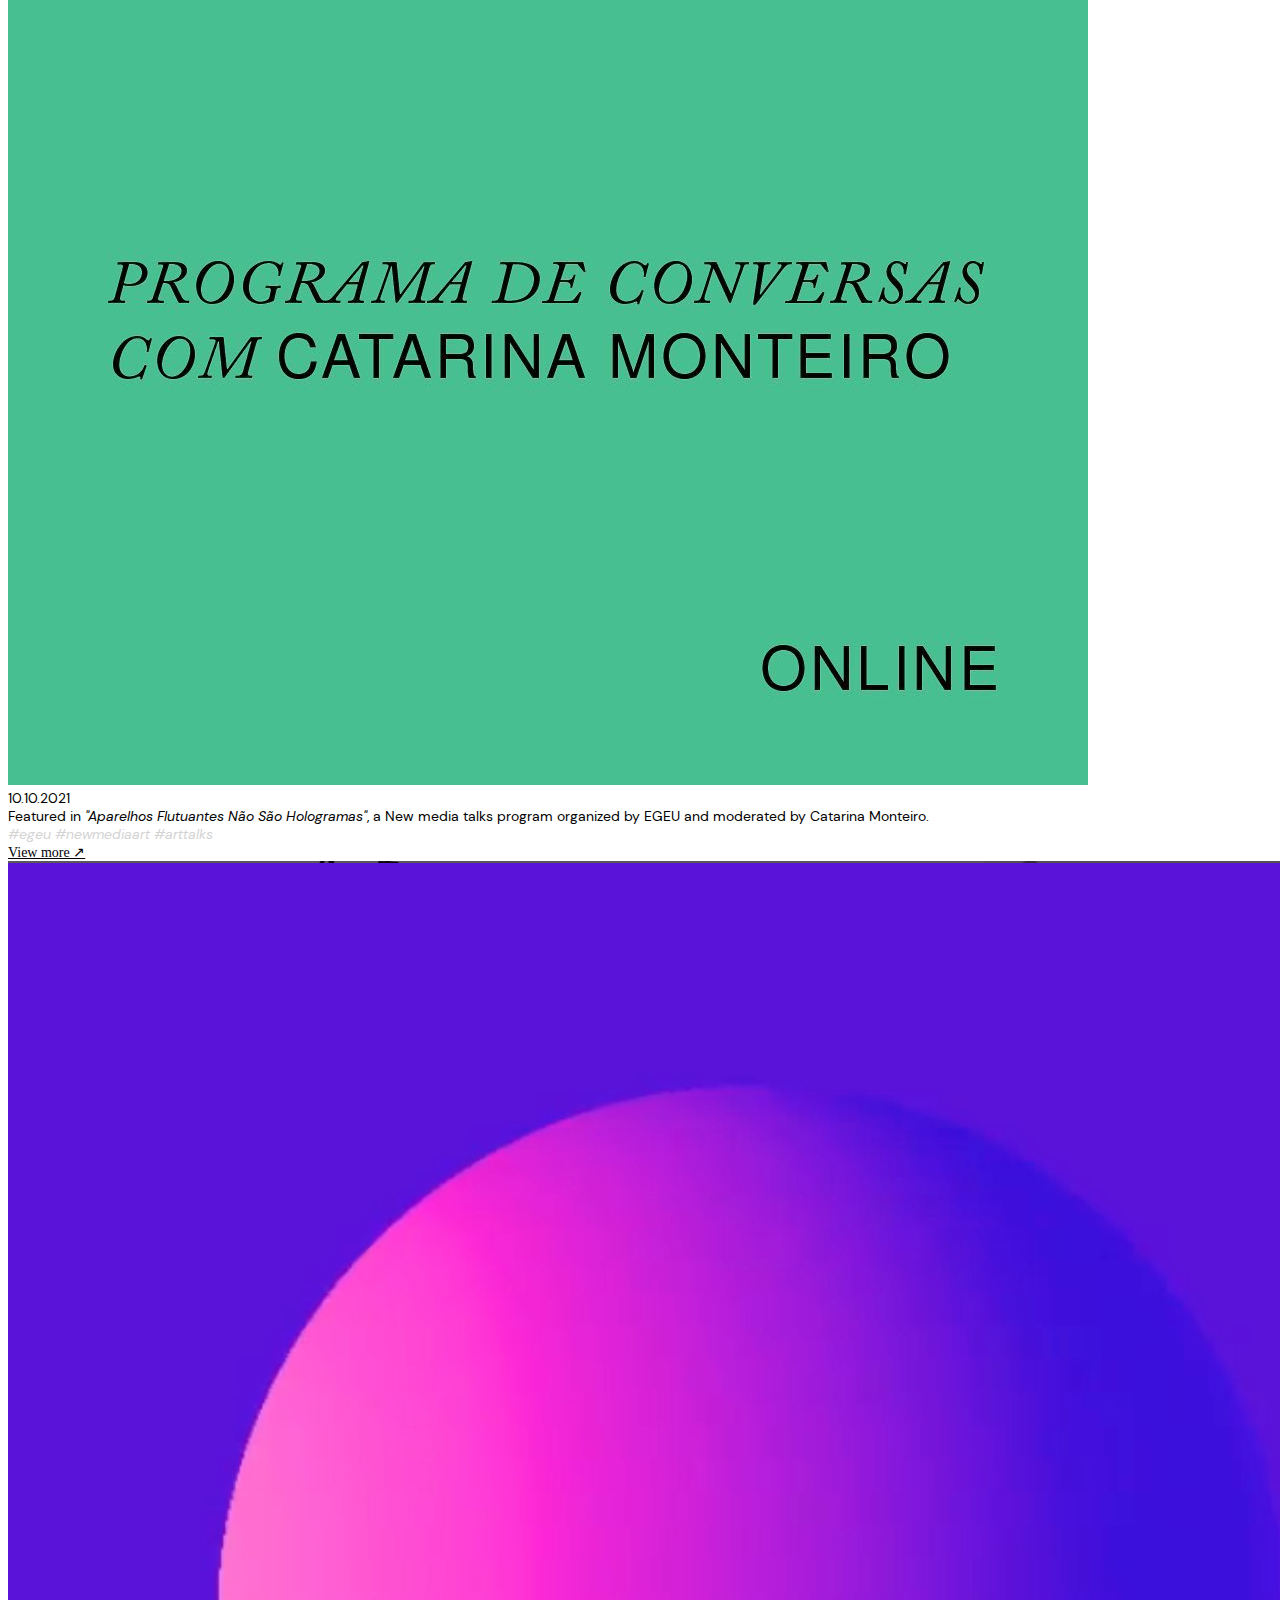
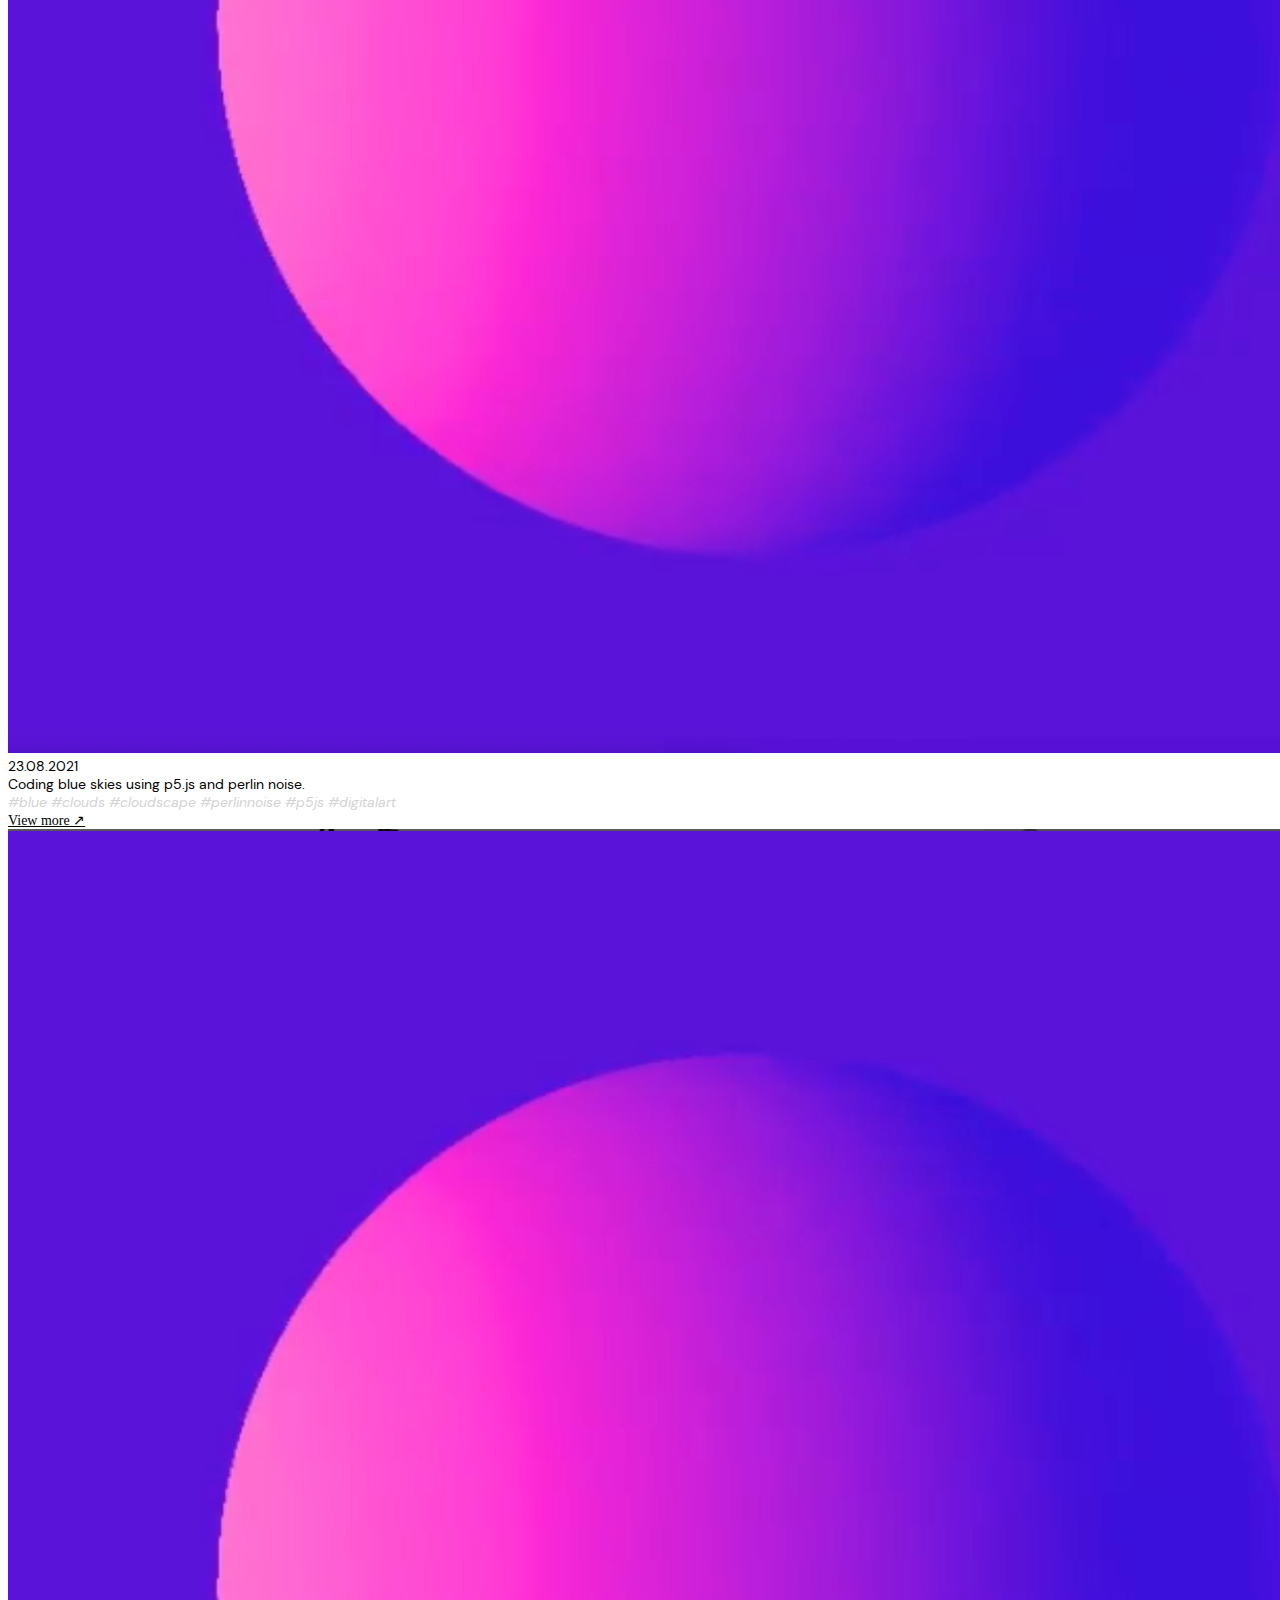
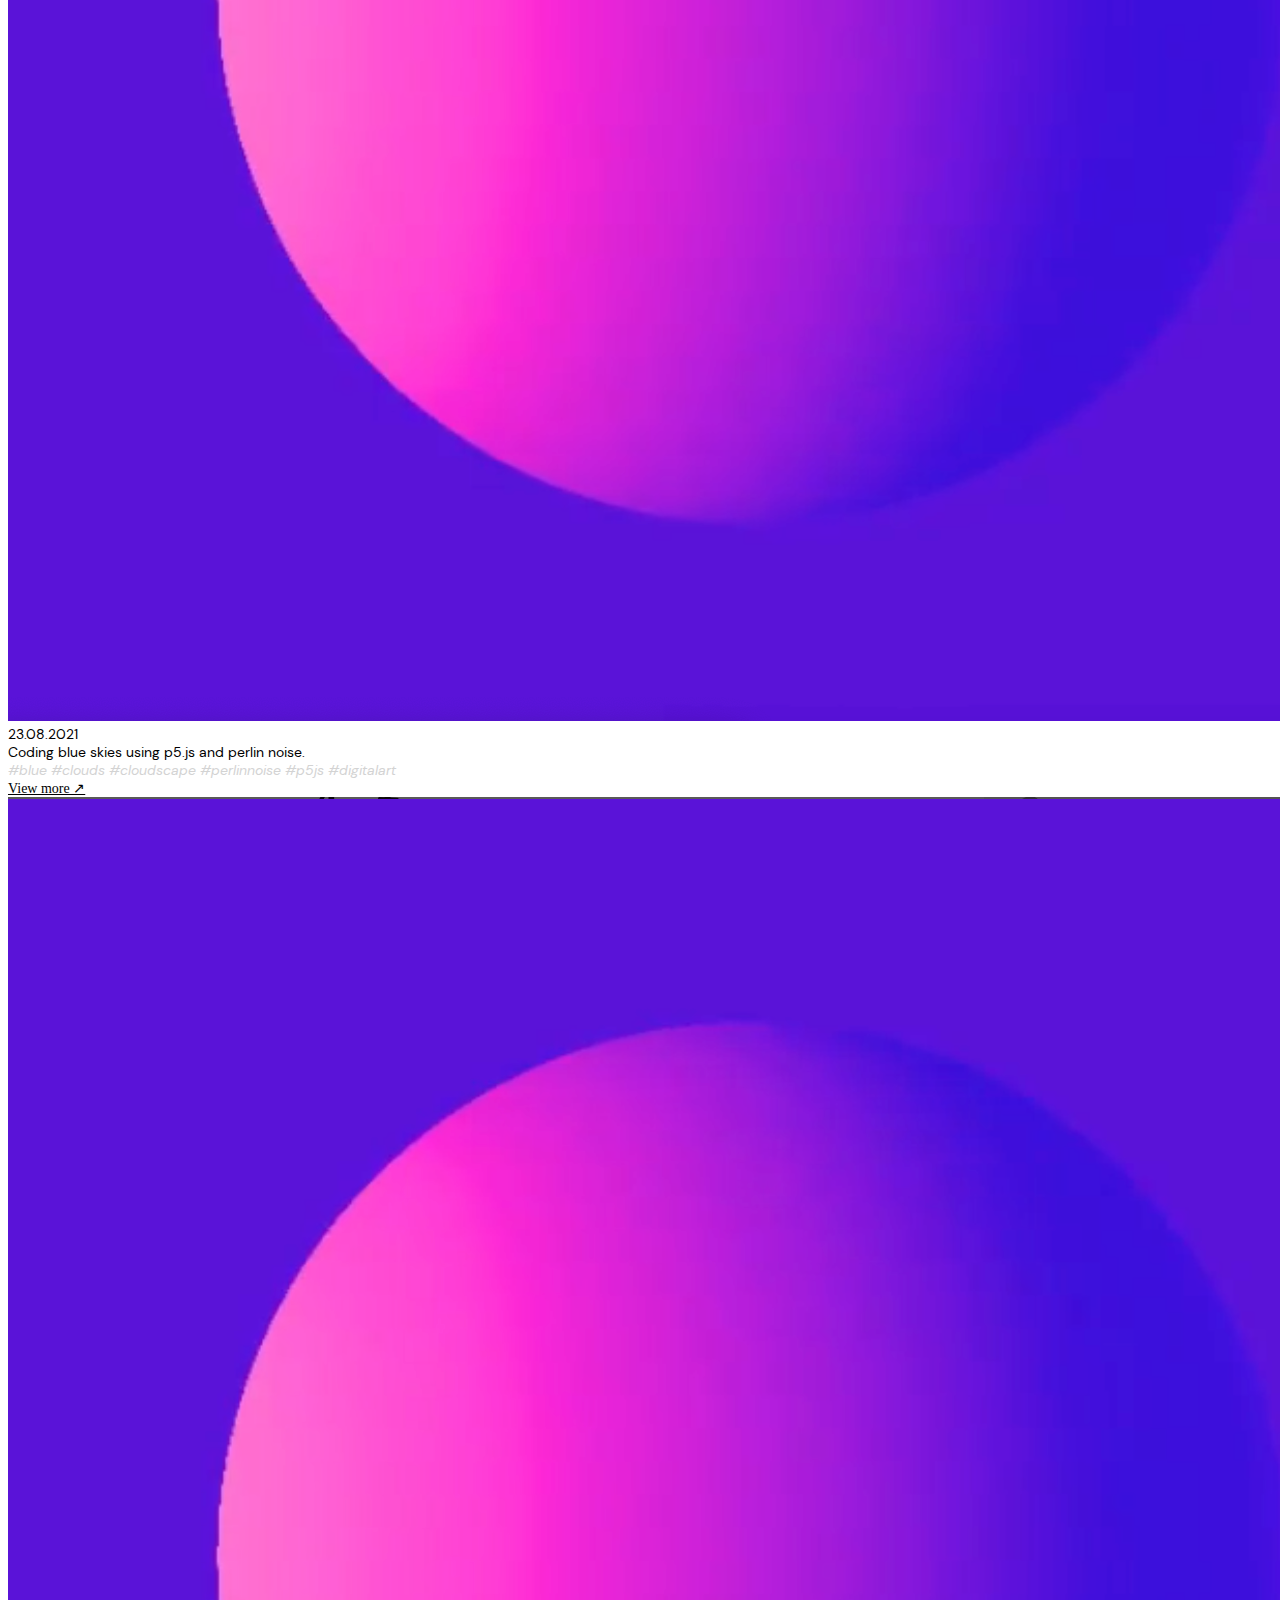
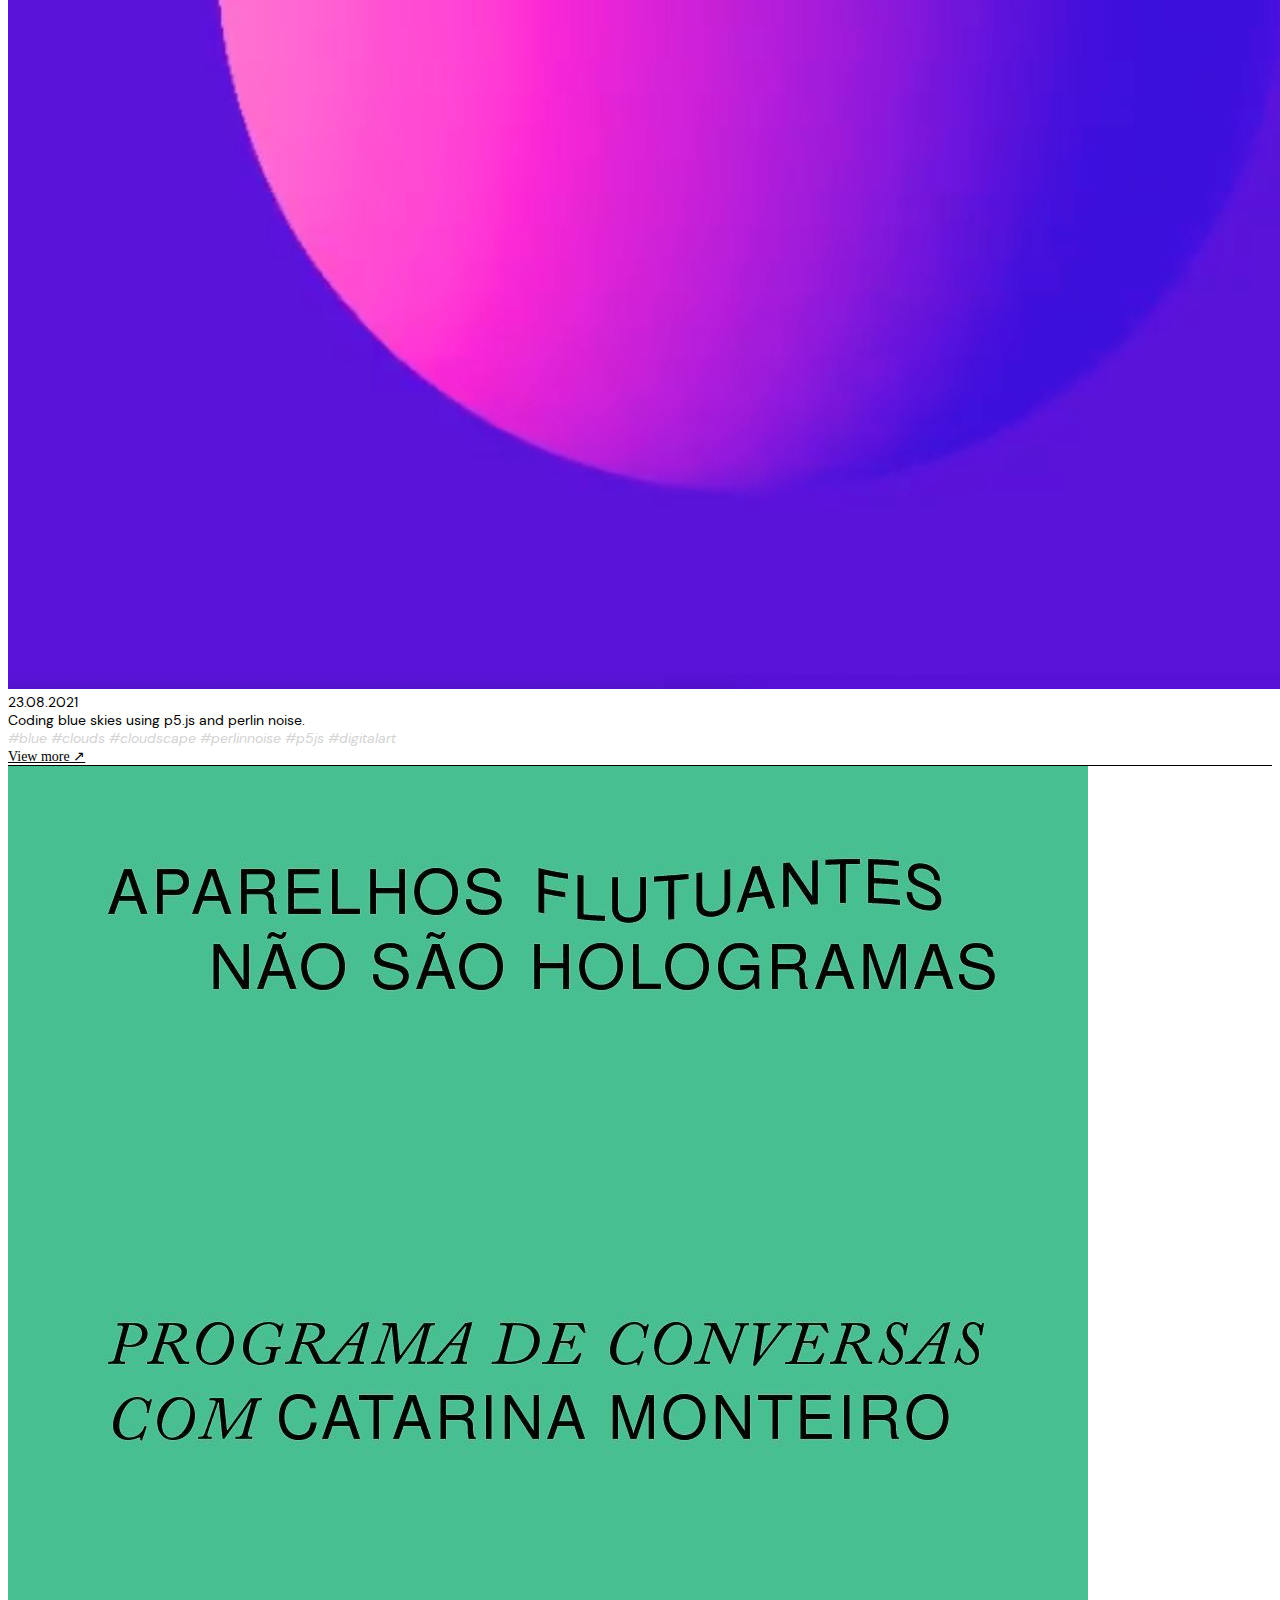
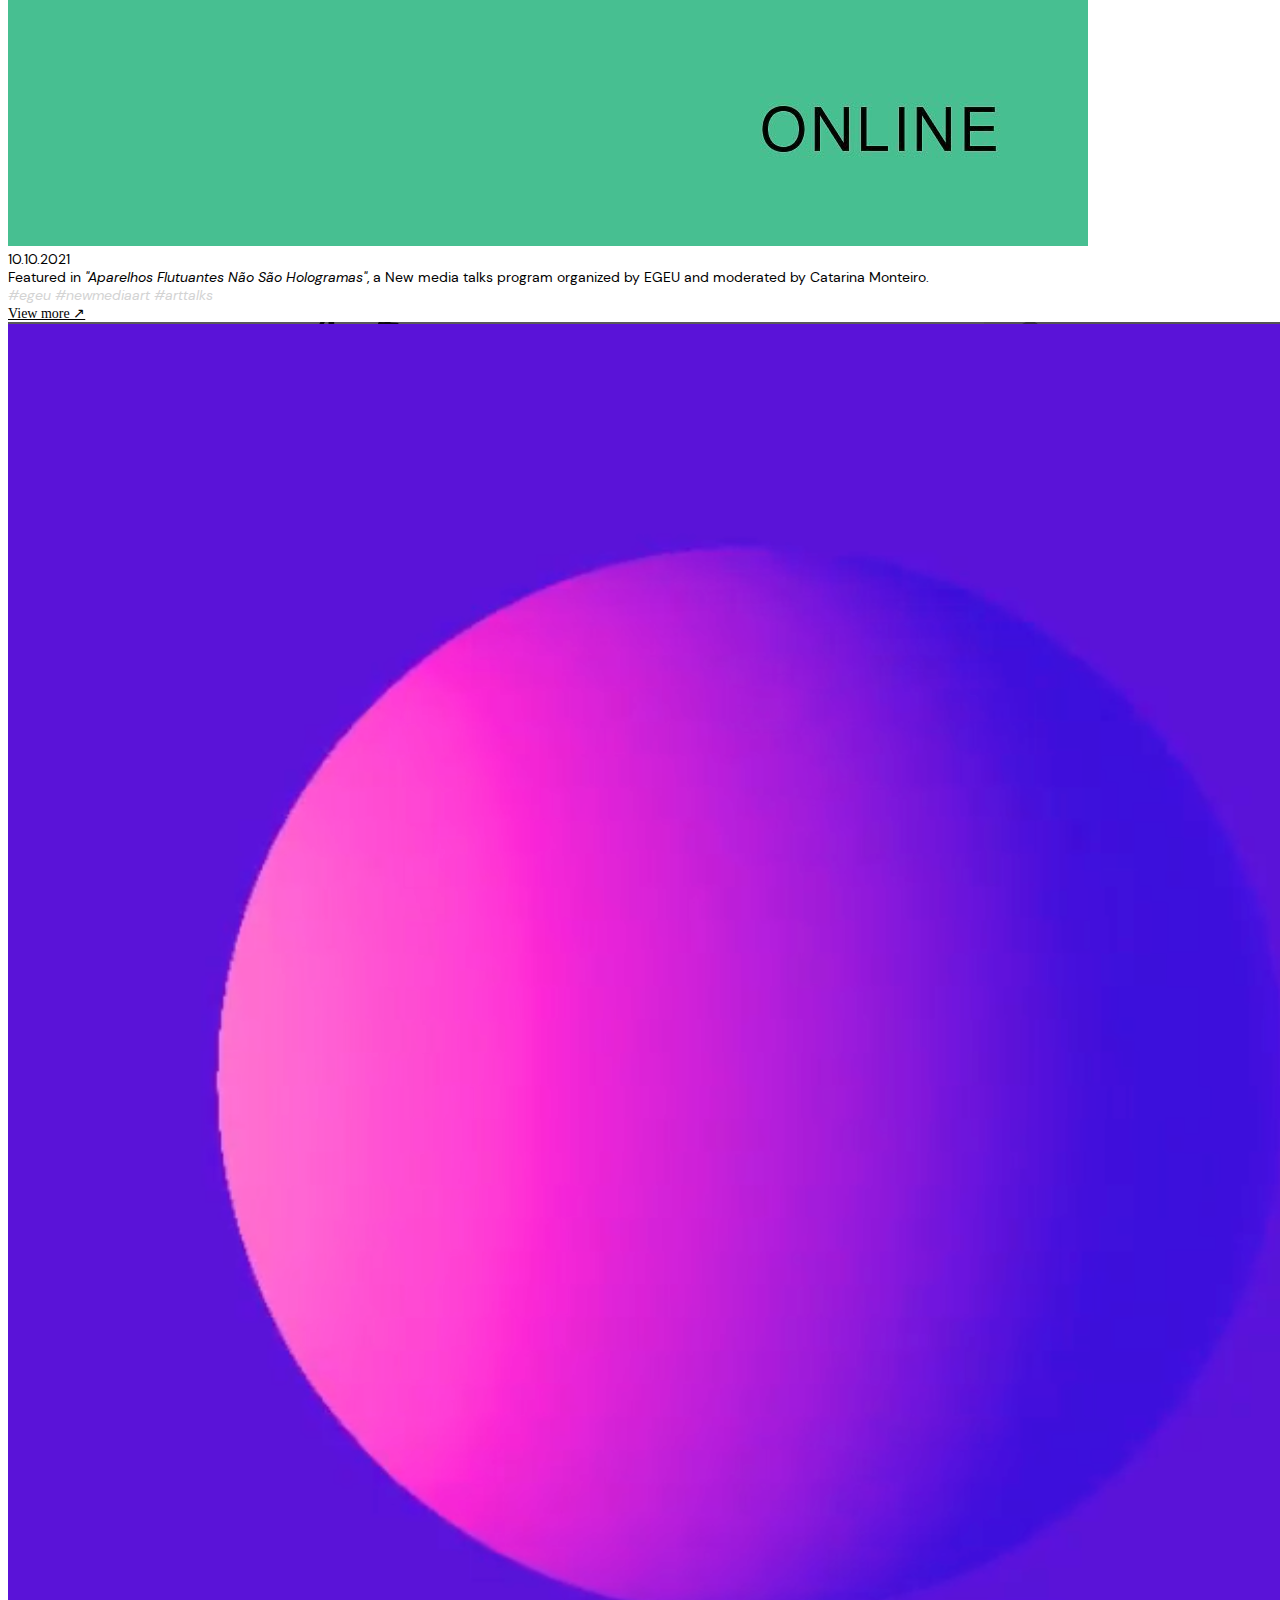
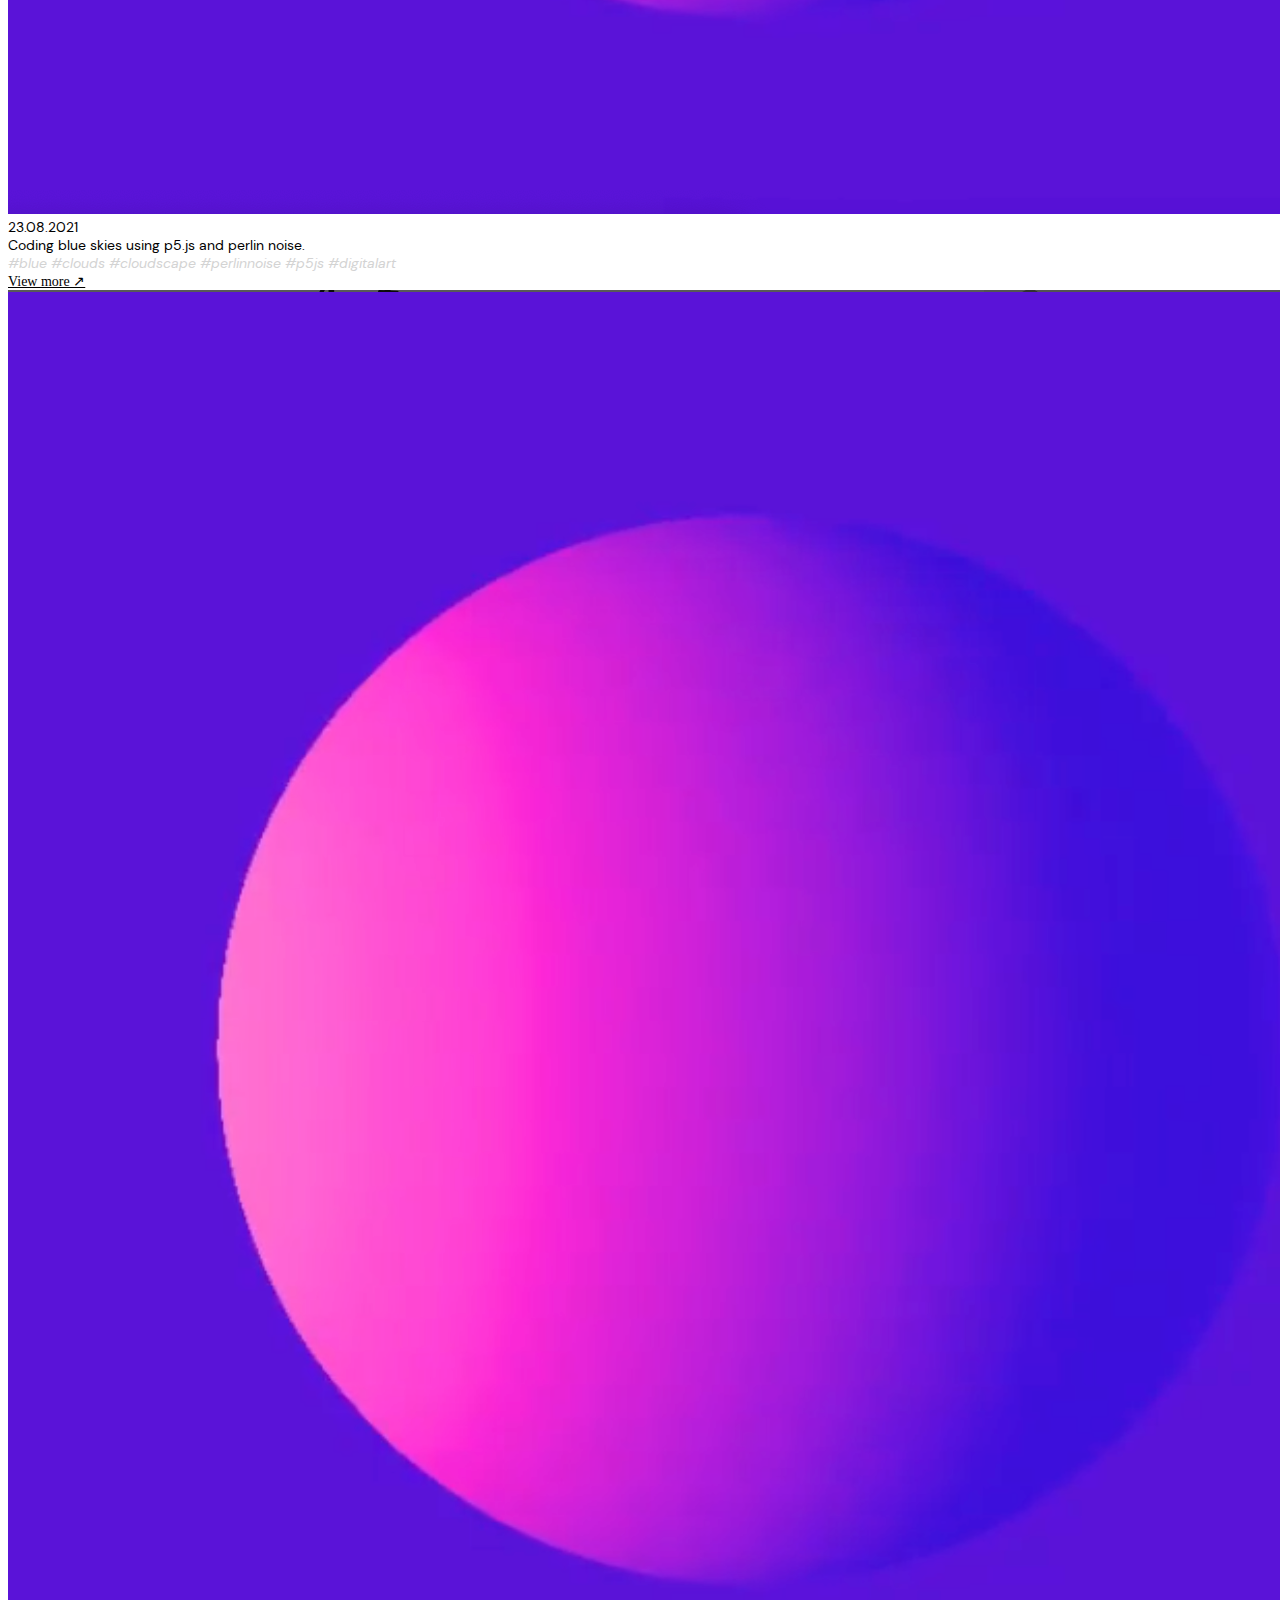
<file: blog.html>
<!DOCTYPE html>
<html>
    <head>
        <title>Blog</title>
        <meta charset="UTF-8">
        <meta name="keywords" content="HTML, CSS, JavaScript">
        <meta name="description" content="Susana Sanches Portfolio">
        <meta name="author" content="Susana Sanches">
        <meta http-equiv="refresh" content="30">
        <meta name="viewport" content="width=device-width, initial-scale=1.0">

        <link href="https://cdn.jsdelivr.net/npm/bootstrap@5.1.3/dist/css/bootstrap.min.css" rel="stylesheet" integrity="sha384-1BmE4kWBq78iYhFldvKuhfTAU6auU8tT94WrHftjDbrCEXSU1oBoqyl2QvZ6jIW3" crossorigin="anonymous">
        <link rel="stylesheet" href="styles/styles.css">
        
    </head>

    <body>

        <nav class="navbar navbar-expand-lg bg-white fixed-top px-3 py-0">
            <h1 class="navbar-brand p-0" href="#">SUSANA SANCHES</h1>
            <button class="navbar-toggler" type="button" data-toggle="collapse" data-target="#navbarNav" aria-controls="navbarNav" aria-expanded="false" aria-label="Toggle navigation">
              <span class="navbar-toggler-icon"></span>
            </button>
            <div class="collapse navbar-collapse" id="navbarNav">
              <ul class="navbar-nav">
                <li class="nav-item active">
                  <a class="nav-link px-3" href="#">WORK</a>
                </li>
                <li class="nav-item">
                  <a class="nav-link color-gray px-3" href="#">BLOG</a>
                </li>
                <li class="nav-item">
                  <a class="nav-link pl-3" href="#">ABOUT</a>
                </li>
              </ul>
            </div>
        </nav>

        <article class="content">
            <section class="col-12 row border-top px-2 m-0">
              <div class="col-3 py-3 px-2">
                <a href="https://egeu-project.com/APARELHOS-FLUTUANTES-NAO-SAO-HOLOGRAMAS" target="_blank"><img class="w-100" src="assets/egeu.jpeg"/></a>
                <p class="text-tiny my-2">10.10.2021</p>
                <p class="text-tiny">Featured in <span class="text-italic">"Aparelhos Flutuantes Não São Hologramas"</span>, a New media talks program organized by EGEU and moderated by Catarina Monteiro.</p>
                <p class="text-tiny text-italic color-gray mb-4">#egeu #newmediaart #arttalks</p>
                <a class="text-tiny" href="https://egeu-project.com/APARELHOS-FLUTUANTES-NAO-SAO-HOLOGRAMAS" target="_blank">View more &nearr;</a>
              </div>
              <div class="col-3 py-3 px-2">
                <a href="https://www.instagram.com/p/CS7LfPVAluD/"><img class="w-100" src="assets/insta.png"/></a>
                <p class="text-tiny my-2">23.08.2021</p>
                <p class="text-tiny">Coding blue skies using p5.js and perlin noise.</p>
                <p class="text-tiny text-italic color-gray mb-4">#blue #clouds #cloudscape #perlinnoise #p5js #digitalart</p>
                <a class="text-tiny" href="hhttps://www.instagram.com/p/CS7LfPVAluD/" target="_blank">View more &nearr;</a>
              </div>
              <div class="col-3 py-3 px-2">
                <a href="#"><img class="w-100" src="assets/insta.png"/></a>
                <p class="text-tiny my-2">23.08.2021</p>
                <p class="text-tiny">Coding blue skies using p5.js and perlin noise.</p>
                <p class="text-tiny text-italic color-gray mb-4">#blue #clouds #cloudscape #perlinnoise #p5js #digitalart</p>
                <a class="text-tiny" href="hhttps://www.instagram.com/p/CS7LfPVAluD/" target="_blank">View more &nearr;</a>
              </div>
              <div class="col-3 py-3 px-2">
                <a href="#"><img class="w-100" src="assets/insta.png"/></a>
                <p class="text-tiny my-2">23.08.2021</p>
                <p class="text-tiny">Coding blue skies using p5.js and perlin noise.</p>
                <p class="text-tiny text-italic color-gray mb-4">#blue #clouds #cloudscape #perlinnoise #p5js #digitalart</p>
                <a class="text-tiny" href="hhttps://www.instagram.com/p/CS7LfPVAluD/" target="_blank">View more &nearr;</a>
              </div>
            </section>

            <section class="col-12 row border-top px-2 m-0">
              <div class="col-3 py-3 px-2">
                <a href="https://egeu-project.com/APARELHOS-FLUTUANTES-NAO-SAO-HOLOGRAMAS" target="_blank"><img class="w-100" src="assets/egeu.jpeg"/></a>
                <p class="text-tiny my-2">10.10.2021</p>
                <p class="text-tiny">Featured in <span class="text-italic">"Aparelhos Flutuantes Não São Hologramas"</span>, a New media talks program organized by EGEU and moderated by Catarina Monteiro.</p>
                <p class="text-tiny text-italic color-gray mb-4">#egeu #newmediaart #arttalks</p>
                <a class="text-tiny" href="https://egeu-project.com/APARELHOS-FLUTUANTES-NAO-SAO-HOLOGRAMAS" target="_blank">View more &nearr;</a>
              </div>
              <div class="col-3 py-3 px-2">
                <a href="https://www.instagram.com/p/CS7LfPVAluD/"><img class="w-100" src="assets/insta.png"/></a>
                <p class="text-tiny my-2">23.08.2021</p>
                <p class="text-tiny">Coding blue skies using p5.js and perlin noise.</p>
                <p class="text-tiny text-italic color-gray mb-4">#blue #clouds #cloudscape #perlinnoise #p5js #digitalart</p>
                <a class="text-tiny" href="hhttps://www.instagram.com/p/CS7LfPVAluD/" target="_blank">View more &nearr;</a>
              </div>
              <div class="col-3 py-3 px-2">
                <a href="#"><img class="w-100" src="assets/insta.png"/></a>
                <p class="text-tiny my-2">23.08.2021</p>
                <p class="text-tiny">Coding blue skies using p5.js and perlin noise.</p>
                <p class="text-tiny text-italic color-gray mb-4">#blue #clouds #cloudscape #perlinnoise #p5js #digitalart</p>
                <a class="text-tiny" href="hhttps://www.instagram.com/p/CS7LfPVAluD/" target="_blank">View more &nearr;</a>
              </div>
              <div class="col-3 py-3 px-2">
                <a href="#"><img class="w-100" src="assets/insta.png"/></a>
                <p class="text-tiny my-2">23.08.2021</p>
                <p class="text-tiny">Coding blue skies using p5.js and perlin noise.</p>
                <p class="text-tiny text-italic color-gray mb-4">#blue #clouds #cloudscape #perlinnoise #p5js #digitalart</p>
                <a class="text-tiny" href="hhttps://www.instagram.com/p/CS7LfPVAluD/" target="_blank">View more &nearr;</a>
              </div>
            </section>

            <section class="col-12 row border-top px-2 m-0">
              <div class="col-3 py-3 px-2">
                <a href="https://egeu-project.com/APARELHOS-FLUTUANTES-NAO-SAO-HOLOGRAMAS" target="_blank"><img class="w-100" src="assets/egeu.jpeg"/></a>
                <p class="text-tiny my-2">10.10.2021</p>
                <p class="text-tiny">Featured in <span class="text-italic">"Aparelhos Flutuantes Não São Hologramas"</span>, a New media talks program organized by EGEU and moderated by Catarina Monteiro.</p>
                <p class="text-tiny text-italic color-gray mb-4">#egeu #newmediaart #arttalks</p>
                <a class="text-tiny" href="https://egeu-project.com/APARELHOS-FLUTUANTES-NAO-SAO-HOLOGRAMAS" target="_blank">View more &nearr;</a>
              </div>
              <div class="col-3 py-3 px-2">
                <a href="https://www.instagram.com/p/CS7LfPVAluD/"><img class="w-100" src="assets/insta.png"/></a>
                <p class="text-tiny my-2">23.08.2021</p>
                <p class="text-tiny">Coding blue skies using p5.js and perlin noise.</p>
                <p class="text-tiny text-italic color-gray mb-4">#blue #clouds #cloudscape #perlinnoise #p5js #digitalart</p>
                <a class="text-tiny" href="hhttps://www.instagram.com/p/CS7LfPVAluD/" target="_blank">View more &nearr;</a>
              </div>
              <div class="col-3 py-3 px-2">
                <a href="#"><img class="w-100" src="assets/insta.png"/></a>
                <p class="text-tiny my-2">23.08.2021</p>
                <p class="text-tiny">Coding blue skies using p5.js and perlin noise.</p>
                <p class="text-tiny text-italic color-gray mb-4">#blue #clouds #cloudscape #perlinnoise #p5js #digitalart</p>
                <a class="text-tiny" href="hhttps://www.instagram.com/p/CS7LfPVAluD/" target="_blank">View more &nearr;</a>
              </div>
              <div class="col-3 py-3 px-2">
                <a href="#"><img class="w-100" src="assets/insta.png"/></a>
                <p class="text-tiny my-2">23.08.2021</p>
                <p class="text-tiny">Coding blue skies using p5.js and perlin noise.</p>
                <p class="text-tiny text-italic color-gray mb-4">#blue #clouds #cloudscape #perlinnoise #p5js #digitalart</p>
                <a class="text-tiny" href="hhttps://www.instagram.com/p/CS7LfPVAluD/" target="_blank">View more &nearr;</a>
              </div>
            </section>

            <section class="col-12 row border-top px-2 m-0">
              <div class="col-3 py-3 px-2">
                <a href="https://v2.nl/lab/blog/videos-summer-sessions-2016" target="_blank"><img class="w-100" src="assets/summersessions2016.jpeg"/></a>
                <p class="text-tiny my-2">08.09.2016</p>
                <p class="text-tiny">Selected artist for the <span class="text-italic">"Summer Sessions 2016"</span> residency program, organized by V2_ Lab for the Unstable Media (Rotterdam, NL).</p>
                <p class="text-tiny text-italic color-gray mb-4">#egeu #newmediaart #arttalks</p>
                <a class="text-tiny" href="https://v2.nl/lab/blog/videos-summer-sessions-2016" target="_blank">View more &nearr;</a>
              </div>
              <div class="col-3 py-3 px-2">
                <a href="http://2016.xcoax.org/"><img class="w-100" src="assets/xcoax2016.png"/></a>
                <p class="text-tiny my-2">07-08.07.2016</p>
                <p class="text-tiny">Featured in xCoAx 2016 (Bergamo, IT) proceedings, presenting my article <span class="text-italic">"Procedurality and Performativity: Concepts and Practices".</span></p>
                <p class="text-tiny text-italic color-gray mb-4">#blue #clouds #cloudscape #perlinnoise #p5js #digitalart</p>
                <a class="text-tiny" href="http://2016.xcoax.org/" target="_blank">View more &nearr;</a>
              </div>
              <div class="col-3 py-3 px-2">
                <a href="#"><img class="w-100" src="assets/insta.png"/></a>
                <p class="text-tiny my-2">23.08.2021</p>
                <p class="text-tiny">Coding blue skies using p5.js and perlin noise.</p>
                <p class="text-tiny text-italic color-gray mb-4">#blue #clouds #cloudscape #perlinnoise #p5js #digitalart</p>
                <a class="text-tiny" href="hhttps://www.instagram.com/p/CS7LfPVAluD/" target="_blank">View more &nearr;</a>
              </div>
              <div class="col-3 py-3 px-2">
                <a href="http://2014.xcoax.org/"><img class="w-100" src="assets/xcoax2014.png"/></a>
                <p class="text-tiny my-2">26-27.06.2014</p>
                <p class="text-tiny">Featured in xCoAx 2014 (Oporto, PT) proceedings, presenting my article <span class="text-italic">"Procedural Simulation and its Reversal Applied to Game Dynamics: Exploring Rules-based Systems Through Play".</span></p>
                <p class="text-tiny text-italic color-gray mb-4">#blue #clouds #cloudscape #perlinnoise #p5js #digitalart</p>
                <a class="text-tiny" href="http://2014.xcoax.org/" target="_blank">View more &nearr;</a>
              </div>
            </section>

        </article>

        <footer>
            <script src="https://cdn.jsdelivr.net/npm/@popperjs/core@2.10.2/dist/umd/popper.min.js" integrity="sha384-7+zCNj/IqJ95wo16oMtfsKbZ9ccEh31eOz1HGyDuCQ6wgnyJNSYdrPa03rtR1zdB" crossorigin="anonymous"></script>   
            <script src="https://cdn.jsdelivr.net/npm/bootstrap@5.1.3/dist/js/bootstrap.min.js" integrity="sha384-QJHtvGhmr9XOIpI6YVutG+2QOK9T+ZnN4kzFN1RtK3zEFEIsxhlmWl5/YESvpZ13" crossorigin="anonymous"></script>
        </footer>
    </body>
</html>
</file>
<file: styles/styles.css>
@font-face {
    font-family: DMSans-Regular;
    src: url(/fonts/DMSans-Regular.ttf);
}

@font-face {
    font-family: DMSans-Italic;
    src: url(/fonts/DMSans-Italic.ttf);
}

.color-gray {
    color: lightgray !important;
}
.color-black {
    color: #000 !important;
}
  h1.navbar-brand {
    font-family: "DMSans-Regular";
    font-size: 50px;
    font-weight: 300;
    margin: 0;
  }

  h3 {
    font-family: "DMSans-Regular";
    font-size: 24px;
    line-height: 24px;
    margin: 0;
  }

  p {
    font-family: "DMSans-Regular";
    font-size: 18px;
  }

  a {
      color: #000;
      transition: all .2s ease;
  }

  a:hover {
      color: lightgray;
      cursor: pointer;
  }

  .text-tiny {
      font-size: 14px;
      margin: 0;
  }
  .text-italic {
    font-family: DMSans-Italic;
  }
  p.text-big {
      font-size: 50px;
      line-height: 67px;
  }

  p.project-category {
      font-family: "DMSans-Italic";
      color: lightgray;
      font-size: 24px;
      line-height: 24px;
      margin: 0;

  }

  nav {
      height: 75px;
  }

  nav ul {
    margin: 0 0 0 auto;
  }

  nav li .nav-link{
    font-family: "DMSans-Regular";
    font-size: 50px;
    list-style: none;
    display: inline-flex;
    padding-left: 15px;
    color: #000;
    transition: all .2s ease;
  }

  nav li .nav-link:hover {
      cursor: pointer;
      color: lightgray;
  }

  .content {
      margin-top: 160px;
  }

  section.border-top,
  footer.border-top {
      border-top: 1px solid #000 !important;
  }

  .border {
      border: 1px solid #000 !important;
  }
</file>
